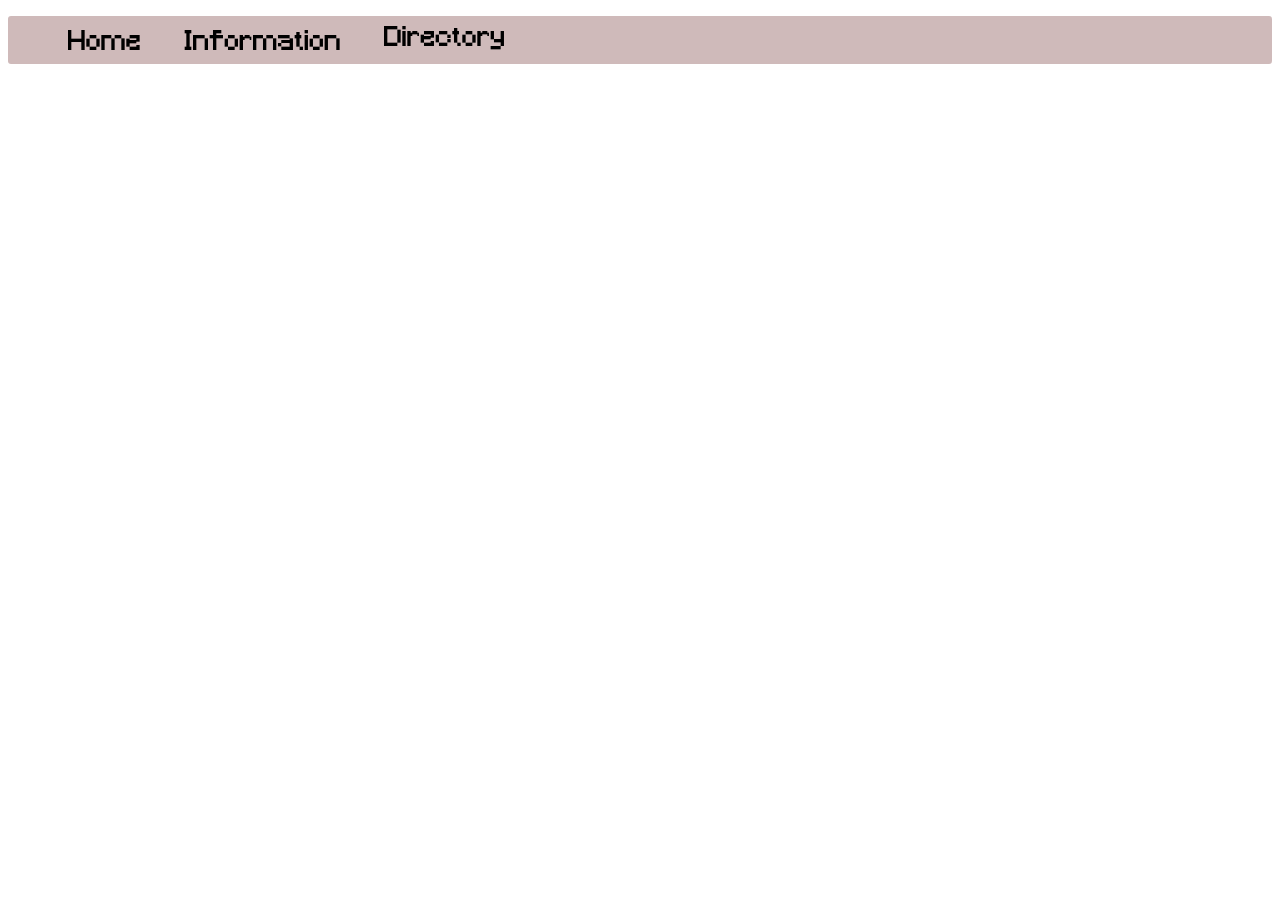
<file: index.html>
<!DOCTYPE html>
<html lang="en">
<head>
    <meta charset="UTF-8">
    <meta name="viewport" content="width=device-width, initial-scale=1.0">
    <title>Document</title>
    <script src="https://code.jquery.com/jquery-1.10.2.js"></script>
</head>
<body>
    <header>
        <div id="navigation">
            
        </div>       
        <script>
            $(function(){
                $("#navigation").load("/Main/Pages/Sections/nav.html")  ;
            });
        </script>       
    </header>
    <div class="title-cover-image">
        
    </div>
</body>
</html>
</file>
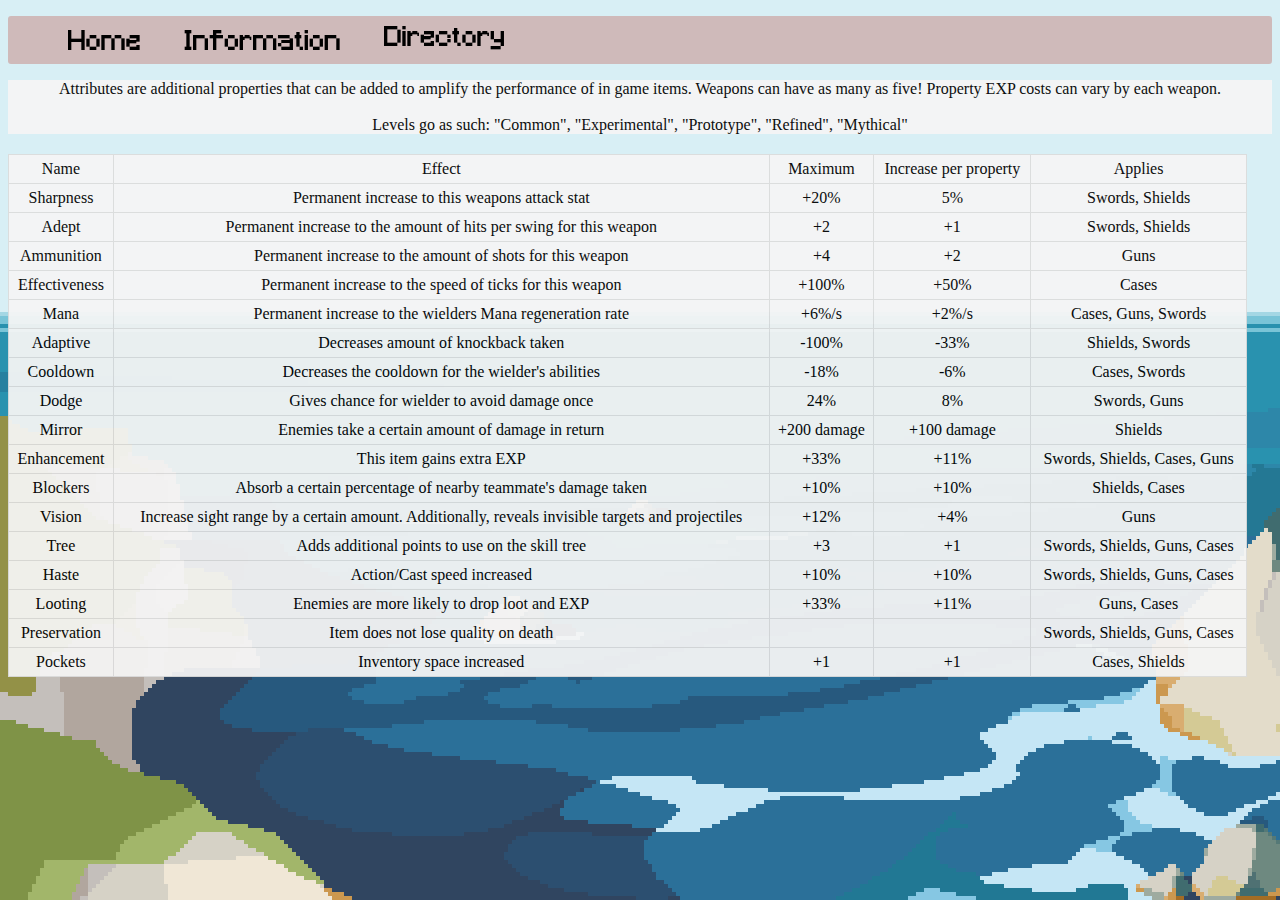
<file: Main/Attributes.html>
<!DOCTYPE html>
<html lang="en">
<head>
    <meta charset="UTF-8">
    <meta name="viewport" content="width=device-width, initial-scale=1.0">
    <title>Attributes</title>
    <link rel="stylesheet" href="/Main/Styles/equipmentStyles.css">
    <script src="https://code.jquery.com/jquery-1.10.2.js"></script>
</head>
<style>
    body {
        background-image:url("/Images/MyImages/nature_8/origbig.png");
    }
    table {
        width: 98%;
    }
    .description {
        margin-left:20px;
        margin-right:20px;
        margin-bottom: 20px;
        background-color:whitesmoke;
        border-collapse:collapse;
        opacity: 0.94;
    }
</style>
<body>
    <header>
        <div id="navigation">
            
        </div> 
        <script>
            $(function(){
                $("#navigation").load("/Main/Pages/Sections/nav.html")  ;
            });
        </script> 
    </header>
    <section id="center" class="description">
            Attributes are additional properties that can be added to amplify the performance of 
            in game items. Weapons can have as many as five! Property EXP costs can vary by each weapon.
            <br> <br>
            Levels go as such: "Common", "Experimental", "Prototype", "Refined", "Mythical"
    </section>
    <section id="center">
        <div>
            <table id = "weapons">
                <tr>
                    <td>Name</td>
                    <td>Effect</td>
                    <td>Maximum</td>
                    <td>Increase per property</td>
                    <td>Applies</td>
                </tr>

                <tr>
                    <td>Sharpness</td>
                    <td>Permanent increase to this weapons attack stat</td>
                    <td>+20%</td>
                    <td>5%</td>
                    <td>Swords, Shields</td>
                </tr>

                <tr>
                    <td>Adept</td>
                    <td>Permanent increase to the amount of hits per swing for this weapon</td>
                    <td>+2</td>
                    <td>+1</td>
                    <td>Swords, Shields</td>
                </tr>

                <tr>
                    <td>Ammunition</td>
                    <td>Permanent increase to the amount of shots for this weapon</td>
                    <td>+4</td>
                    <td>+2</td>
                    <td>Guns</td>
                </tr>

                <tr>
                    <td>Effectiveness</td>
                    <td>Permanent increase to the speed of ticks for this weapon</td>
                    <td>+100%</td>
                    <td>+50%</td>
                    <td>Cases</td>
                </tr>

                <tr>
                    <td>Mana</td>
                    <td>Permanent increase to the wielders Mana regeneration rate</td>
                    <td>+6%/s</td>
                    <td>+2%/s</td>
                    <td>Cases, Guns, Swords</td>
                </tr>

                <tr>
                    <td>Adaptive</td>
                    <td>Decreases amount of knockback taken</td>
                    <td>-100%</td>
                    <td>-33%</td>
                    <td>Shields, Swords</td>
                </tr>

                <tr>
                    <td>Cooldown</td>
                    <td>Decreases the cooldown for the wielder's abilities</td>
                    <td>-18%</td>
                    <td>-6%</td>
                    <td>Cases, Swords</td>
                </tr>

                <tr>
                    <td>Dodge</td>
                    <td>Gives chance for wielder to avoid damage once</td>
                    <td>24%</td>
                    <td>8%</td>
                    <td>Swords, Guns</td>
                </tr>

                <tr>
                    <td>Mirror</td>
                    <td>Enemies take a certain amount of damage in return</td>
                    <td>+200 damage</td>
                    <td>+100 damage</td>
                    <td>Shields</td>
                </tr>

                <tr>
                    <td>Enhancement</td>
                    <td>This item gains extra EXP</td>
                    <td>+33%</td>
                    <td>+11%</td>
                    <td>Swords, Shields, Cases, Guns</td>
                </tr>

                <tr>
                    <td>Blockers</td>
                    <td>Absorb a certain percentage of nearby teammate's damage taken</td>
                    <td>+10%</td>
                    <td>+10%</td>
                    <td>Shields, Cases</td>
                </tr>

                <tr>
                    <td>Vision</td>
                    <td>Increase sight range by a certain amount. Additionally, reveals invisible targets and projectiles</td>
                    <td>+12%</td>
                    <td>+4%</td>
                    <td>Guns</td>
                </tr>

                <tr>
                    <td>Tree</td>
                    <td>Adds additional points to use on the skill tree</td>
                    <td>+3</td>
                    <td>+1</td>
                    <td>Swords, Shields, Guns, Cases</td>
                </tr>

                <tr>
                    <td>Haste</td>
                    <td>Action/Cast speed increased</td>
                    <td>+10%</td>
                    <td>+10%</td>
                    <td>Swords, Shields, Guns, Cases</td>
                </tr>

                <tr>
                    <td>Looting</td>
                    <td>Enemies are more likely to drop loot and EXP</td>
                    <td>+33%</td>
                    <td>+11%</td>
                    <td>Guns, Cases</td>
                </tr>
                
                <tr>
                    <td>Preservation</td>
                    <td>Item does not lose quality on death</td>
                    <td></td>
                    <td></td>
                    <td>Swords, Shields, Guns, Cases</td>
                </tr>

                <tr>
                    <td>Pockets</td>
                    <td>Inventory space increased</td>
                    <td>+1</td>
                    <td>+1</td>
                    <td>Cases, Shields</td>
                </tr>

            </table>
        </div>
    </section>

    
</body>
</html>
</file>
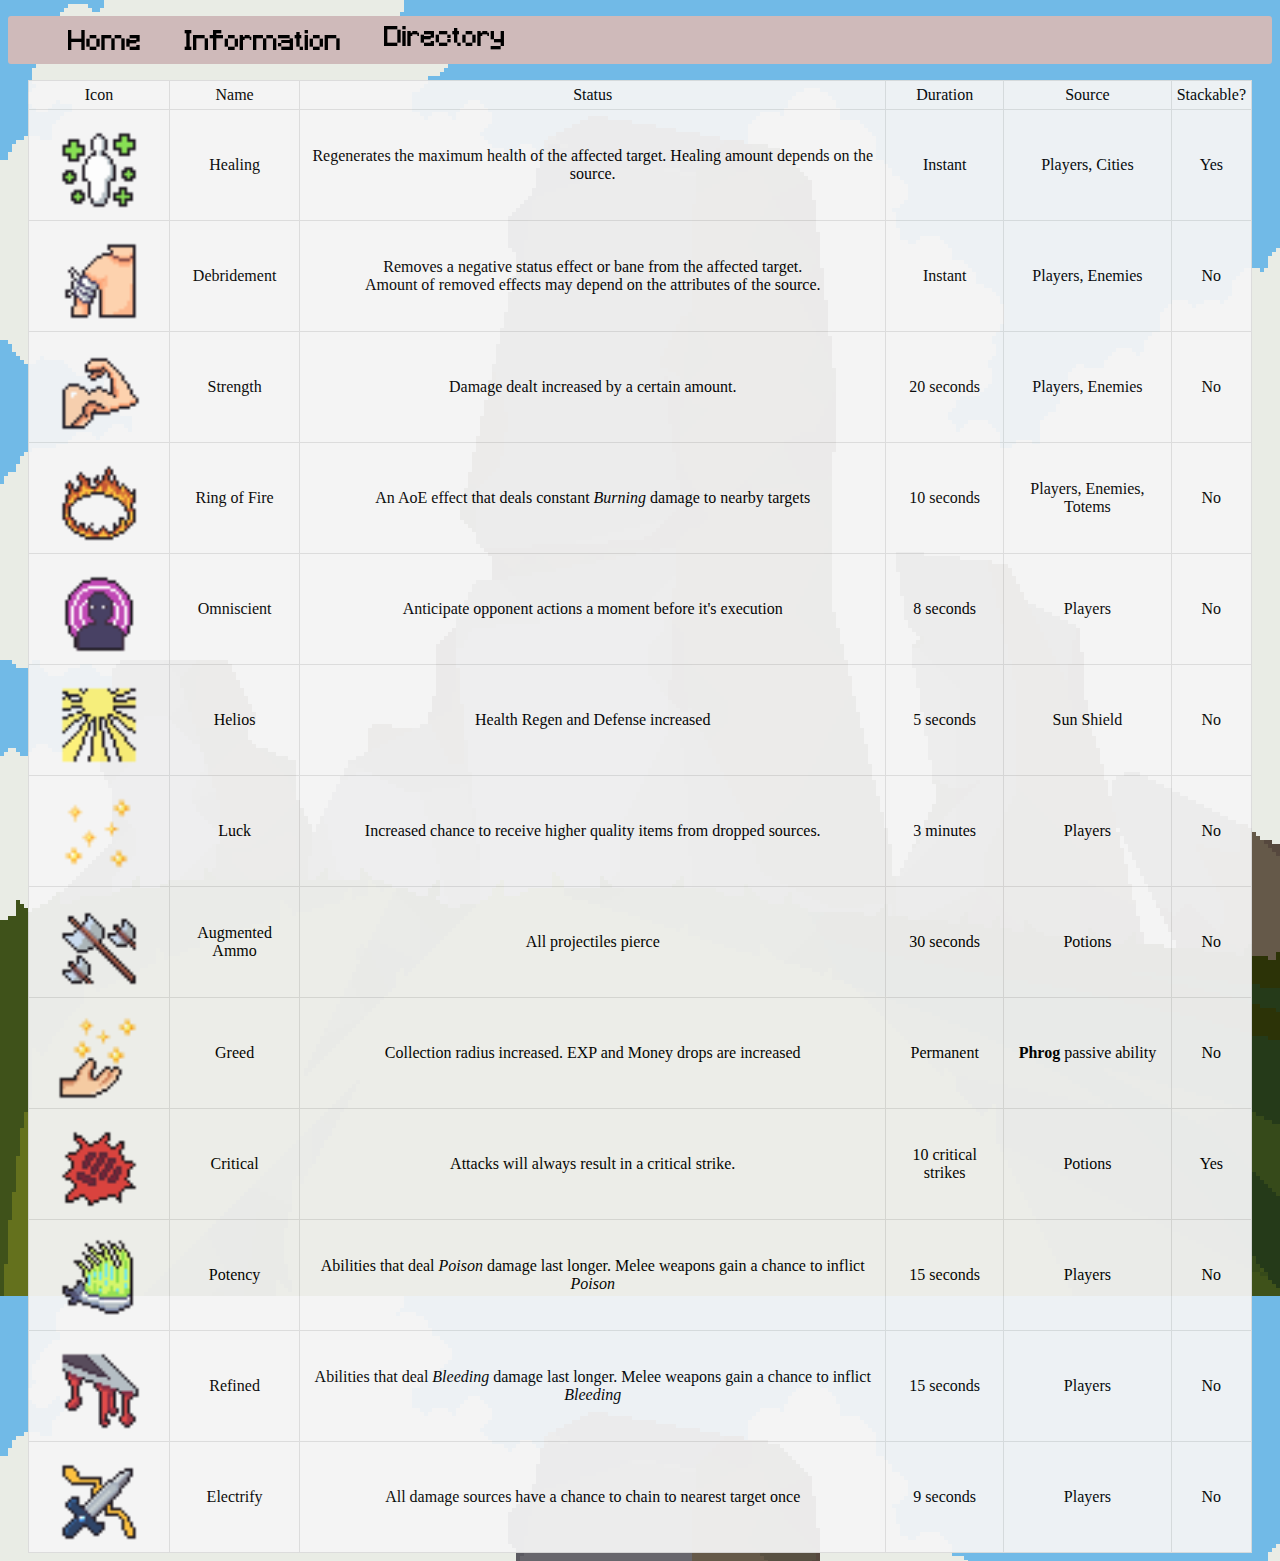
<file: Main/Effects/amplify.html>
<!DOCTYPE html>
<html lang="en">
<head>
    <meta charset="UTF-8">
    <meta name="viewport" content="width=device-width, initial-scale=1.0">
    <title>Effects/Amplifiers</title>
    <link rel="stylesheet" href="/Main/Styles/equipmentStyles.css">
    <script src="https://code.jquery.com/jquery-1.10.2.js"></script>
</head>
<style>
    body {
        background-image:url("/Images/MyImages/nature_7/origbig.png");
    }
</style>
<body>
    <header>
        <div id="navigation">
            
        </div> 
        <script>
            $(function(){
                $("#navigation").load("/Main/Pages/Sections/nav.html")  ;
            });
        </script> 
    </header>
    <section id="center">
        <div>
            <table id="effects">
                <tr>
                    <td>Icon</td>
                    <td>Name</td>
                    <td>Status</td>
                    <td>Duration</td>
                    <td>Source</td>
                    <td>Stackable?</td>
                </tr>
                <tr>
                    <td class="images" id="effect-icon-image">
                        <div>
                            <img src="/Images/EffectSprites/Healing.png">
                        </div> 
                    </td>
                    <td>
                        Healing
                    </td>
                    <td>
                        <p class="effect-description">
                            Regenerates the maximum health of the affected target. Healing amount depends on the source. 
                        </p>
                    </td>
                    <td>
                        Instant
                    </td>
                    <td>
                        Players, Cities
                    </td>
                    <td>
                        Yes
                    </td>
                </tr>
                <tr>
                    <td class="images" id="effect-icon-image">
                        <div>
                            <img src="/Images/EffectSprites/Debridement.png">
                        </div>
                    </td>
                    <td>
                        Debridement
                    </td>
                    <td>
                        <p class="effect-description">
                            Removes a negative status effect or bane from the affected target. <br>Amount of removed effects may depend on the
                            attributes of the source.
                        </p>
                    </td>
                    <td>
                        Instant
                    </td>
                    <td>Players, Enemies</td>
                    <td>
                        No
                    </td>
                </tr>
                <tr>
                    <td class="images" id="effect-icon-image">
                        <div>
                            <img src="/Images/EffectSprites/Strength.png">
                        </div>
                    </td>
                    <td>
                        Strength
                    </td>
                    <td>
                        <p class="effect-description">
                            Damage dealt increased by a certain amount. 
                        </p>
                    </td>
                    <td>
                        20 seconds
                    </td>
                    <td>Players, Enemies</td>
                    <td>
                        No
                    </td>
                </tr>
                <tr>
                    <td class="images" id="effect-icon-image">
                        <div>
                            <img src="/Images/EffectSprites/RingOfFire.png">
                        </div>
                    </td>
                    <td>
                        Ring of Fire
                    </td>
                    <td>
                        <p class="effect-description">
                            An AoE effect that deals constant <i>Burning</i> damage to nearby targets
                        </p>
                    </td>
                    <td>
                        10 seconds
                    </td>
                    <td>Players, Enemies, Totems</td>
                    <td>
                        No
                    </td>
                </tr>
                <tr>
                    <td class="images" id="effect-icon-image">
                        <div>
                            <img src="/Images/EffectSprites/Omniscient.png">
                        </div>
                    </td>
                    <td>
                        Omniscient
                    </td>
                    <td>
                        <p class="effect-description">
                            Anticipate opponent actions a moment before it's execution
                        </p>
                    </td>
                    <td>
                        8 seconds
                    </td>
                    <td>Players</td>
                    <td>
                        No
                    </td>
                </tr>
                <tr>
                    <td class="images" id="effect-icon-image">
                        <div>
                            <img src="/Images/EffectSprites/Helios.png">
                        </div>
                    </td>
                    <td>
                        Helios
                    </td>
                    <td>
                        <p class="effect-description">
                            Health Regen and Defense increased
                        </p>
                    </td>
                    <td>
                        5 seconds
                    </td>
                    <td>Sun Shield</td>
                    <td>
                        No
                    </td>
                </tr>
                <tr>
                    <td class="images" id="effect-icon-image">
                        <div>
                            <img src="/Images/EffectSprites/Luck.png">
                        </div>
                    </td>
                    <td>
                        Luck
                    </td>
                    <td>
                        <p class="effect-description">
                            Increased chance to receive higher quality items from dropped sources.
                        </p>
                    </td>
                    <td>
                        3 minutes
                    </td>
                    <td>Players</td>
                    <td>
                        No
                    </td>
                </tr>    
                <tr>
                    <td class="images" id="effect-icon-image">
                        <div>
                            <img src="/Images/EffectSprites/ProjectileBonus.png">
                        </div>
                    </td>
                    <td>
                        Augmented Ammo
                    </td>
                    <td>
                        <p class="effect-description">
                            All projectiles pierce
                        </p>
                    </td>
                    <td>
                        30 seconds
                    </td>
                    <td>Potions</td>
                    <td>
                        No
                    </td>
                </tr>     
                <tr>
                    <td class="images" id="effect-icon-image">
                        <div>
                            <img src="/Images/EffectSprites/IncreaseDrops.png">
                        </div>
                    </td>
                    <td>
                        Greed
                    </td>
                    <td>
                        <p class="effect-description">
                            Collection radius increased. EXP and Money drops are increased
                        </p>
                    </td>
                    <td>
                        Permanent
                    </td>
                    <td><b>Phrog</b> passive ability</td>
                    <td>
                        No
                    </td>
                </tr>       
                <tr>
                    <td class="images" id="effect-icon-image">
                        <div>
                            <img src="/Images/EffectSprites/CriticalDamage.png">
                        </div>
                    </td>
                    <td>
                        Critical
                    </td>
                    <td>
                        <p class="effect-description">
                            Attacks will always result in a critical strike.
                        </p>
                    </td>
                    <td>
                        10 critical strikes
                    </td>
                    <td>Potions</td>
                    <td>
                        Yes
                    </td>
                </tr>
                <tr>
                    <td class="images" id="effect-icon-image">
                        <div>
                            <img src="/Images/EffectSprites/PoisonTip.png">
                        </div> 
                    </td>
                    <td>
                        Potency
                    </td>
                    <td>
                        <p class="effect-description">
                            Abilities that deal <i>Poison</i> damage last longer. Melee weapons gain a chance to inflict <i>Poison</i>
                        </p>
                    </td>
                    <td>
                        15 seconds
                    </td>
                    <td>
                        Players
                    </td>
                    <td>
                        No
                    </td>
                </tr>
                <tr>
                    <td class="images" id="effect-icon-image">
                        <div>
                            <img src="/Images/EffectSprites/SharpTip.png">
                        </div> 
                    </td>
                    <td>
                        Refined
                    </td>
                    <td>
                        <p class="effect-description">
                            Abilities that deal <i>Bleeding</i> damage last longer. Melee weapons gain a chance to inflict <i>Bleeding</i>
                        </p>
                    </td>
                    <td>
                        15 seconds
                    </td>
                    <td>
                        Players
                    </td>
                    <td>
                        No
                    </td>
                </tr>
                <tr>
                    <td class="images" id="effect-icon-image">
                        <div>
                            <img src="/Images/EffectSprites/Taser.png">
                        </div> 
                    </td>
                    <td>
                        Electrify
                    </td>
                    <td>
                        <p class="effect-description">
                            All damage sources have a chance to chain to nearest target once
                        </p>
                    </td>
                    <td>
                        9 seconds
                    </td>
                    <td>
                        Players
                    </td>
                    <td>
                        No
                    </td>
                </tr>
            </table>
        </div>
    </section>

</body>
</html>
</file>
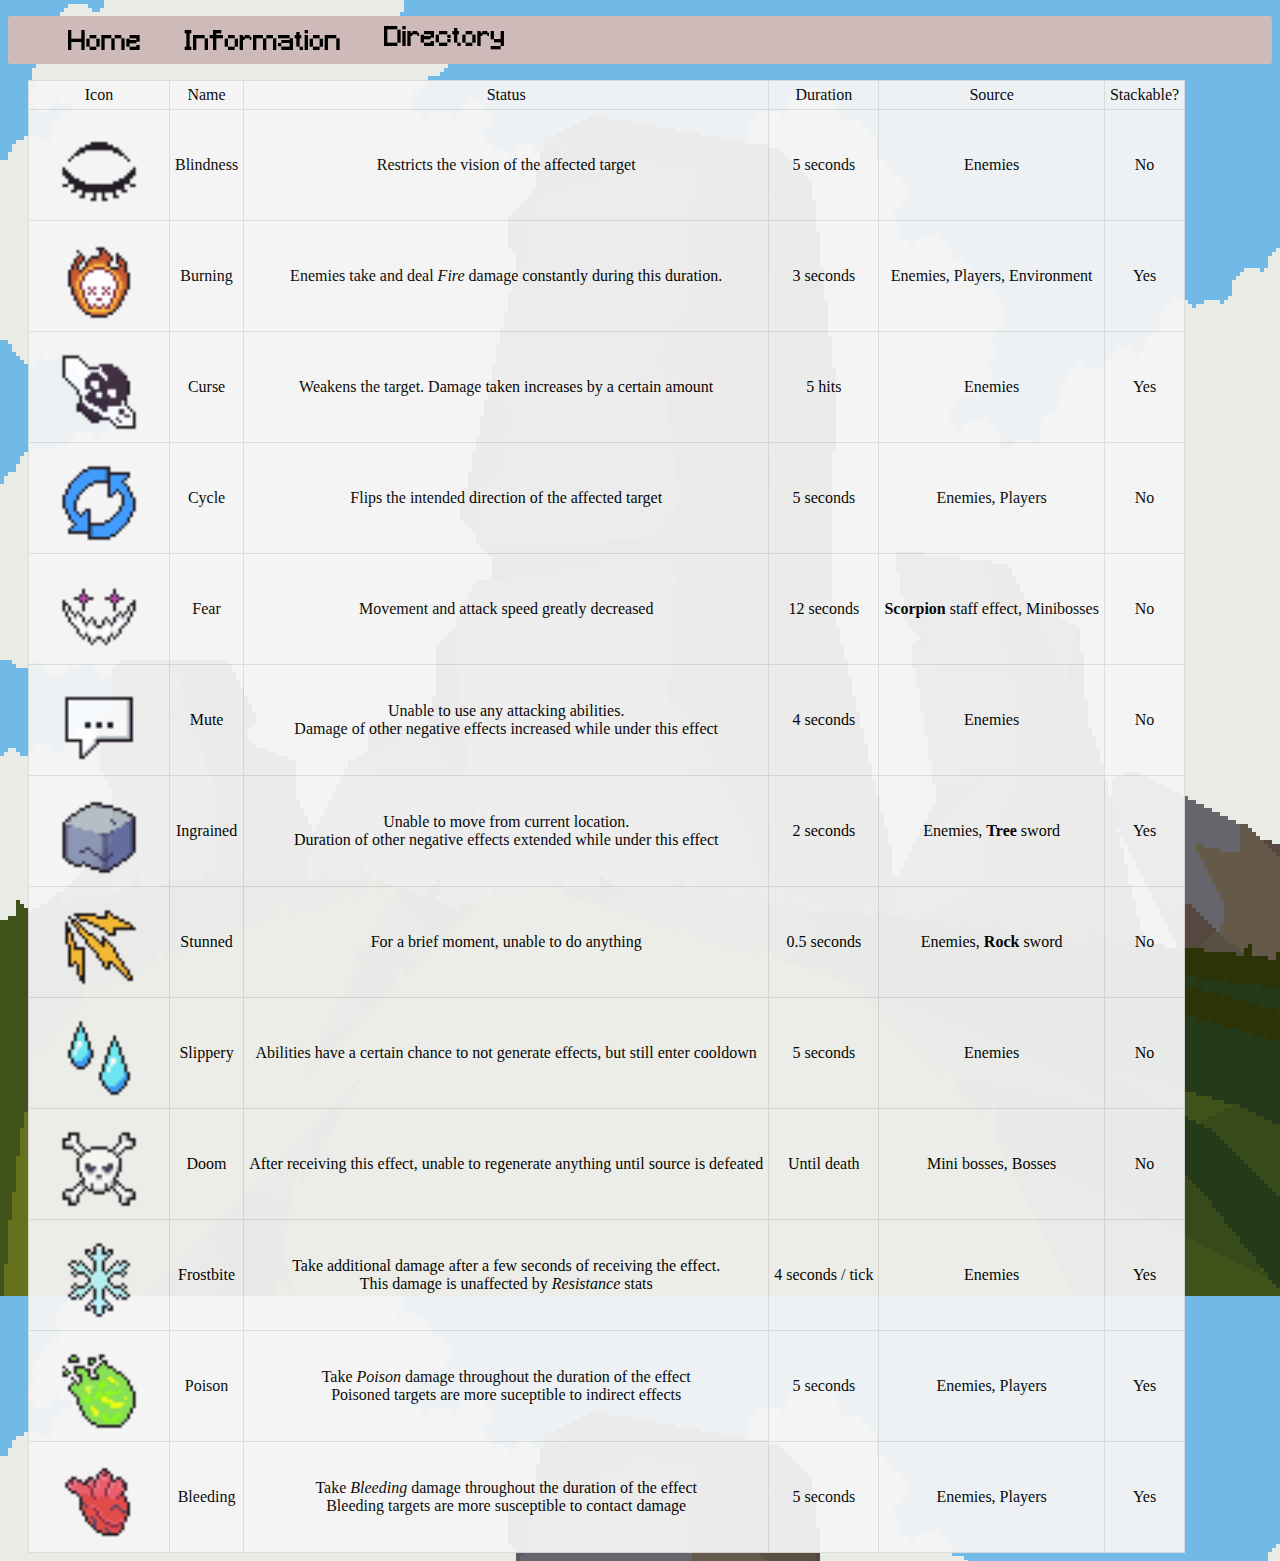
<file: Main/Effects/banes.html>
<!DOCTYPE html>
<html lang="en">
<head>
    <meta charset="UTF-8">
    <meta name="viewport" content="width=device-width, initial-scale=1.0">
    <title>Effects/Banes</title>
    <link rel="stylesheet" href="/Main/Styles/equipmentStyles.css">
    <script src="https://code.jquery.com/jquery-1.10.2.js"></script>
</head>
<style>
    body {
        background-image:url("/Images/MyImages/nature_7/origbig.png");
    }
</style>
<body>
    <header>
        <div id="navigation">
            
        </div> 
        <script>
            $(function(){
                $("#navigation").load("/Main/Pages/Sections/nav.html")  ;
            });
        </script> 
    </header>
    <section id="center">
        <div>
            <table id="effects">
                <tr>
                    <td>Icon</td>
                    <td>Name</td>
                    <td>Status</td>
                    <td>Duration</td>
                    <td>Source</td>
                    <td>Stackable?</td>
                </tr>
                <tr>
                    <td class="images" id="effect-icon-image">
                        <div>
                            <img src="/Images/EffectSprites/Blind.png">
                        </div> 
                    </td>
                    <td>
                        Blindness
                    </td>
                    <td>
                        <p class="effect-description">
                            Restricts the vision of the affected target
                        </p>
                    </td>
                    <td>
                        5 seconds
                    </td>
                    <td>
                        Enemies
                    </td>
                    <td>
                        No
                    </td>
                </tr>
                <tr>
                    <td class="images" id="effect-icon-image">
                        <div>
                            <img src="/Images/EffectSprites/Burning.png">
                        </div> 
                    </td>
                    <td>
                        Burning
                    </td>
                    <td>
                        <p class="effect-description">
                            Enemies take and deal <i>Fire</i> damage constantly during this duration.
                        </p>
                    </td>
                    <td>
                        3 seconds
                    </td>
                    <td>
                        Enemies, Players, Environment
                    </td>
                    <td>
                        Yes
                    </td>
                </tr>
                <tr>
                    <td class="images" id="effect-icon-image">
                        <div>
                            <img src="/Images/EffectSprites/Curse.png">
                        </div> 
                    </td>
                    <td>
                        Curse
                    </td>
                    <td>
                        <p class="effect-description">
                            Weakens the target. Damage taken increases by a certain amount
                        </p>
                    </td>
                    <td>
                        5 hits
                    </td>
                    <td>
                        Enemies
                    </td>
                    <td>
                        Yes
                    </td>
                </tr>
                <tr>
                    <td class="images" id="effect-icon-image">
                        <div>
                            <img src="/Images/EffectSprites/Cycle.png">
                        </div> 
                    </td>
                    <td>
                        Cycle
                    </td>
                    <td>
                        <p class="effect-description">
                            Flips the intended direction of the affected target
                        </p>
                    </td>
                    <td>
                        5 seconds
                    </td>
                    <td>
                        Enemies, Players
                    </td>
                    <td>
                        No
                    </td>
                </tr>
                <tr>
                    <td class="images" id="effect-icon-image">
                        <div>
                            <img src="/Images/EffectSprites/Fear.png">
                        </div> 
                    </td>
                    <td>
                        Fear
                    </td>
                    <td>
                        <p class="effect-description">
                            Movement and attack speed greatly decreased
                        </p>
                    </td>
                    <td>
                        12 seconds
                    </td>
                    <td>
                        <b>Scorpion</b> staff effect, Minibosses
                    </td>
                    <td>
                        No
                    </td>
                </tr>
                <tr>
                    <td class="images" id="effect-icon-image">
                        <div>
                            <img src="/Images/EffectSprites/Mute.png">
                        </div> 
                    </td>
                    <td>
                        Mute
                    </td>
                    <td>
                        <p class="effect-description">
                            Unable to use any attacking abilities.
                            <br>Damage of other negative effects increased while under this effect
                        </p>
                    </td>
                    <td>
                        4 seconds
                    </td>
                    <td>
                        Enemies
                    </td>
                    <td>
                        No
                    </td>
                </tr>
                <tr>
                    <td class="images" id="effect-icon-image">
                        <div>
                            <img src="/Images/EffectSprites/Petrified.png">
                        </div> 
                    </td>
                    <td>
                        Ingrained
                    </td>
                    <td>
                        <p class="effect-description">
                            Unable to move from current location. 
                            <br>Duration of other negative effects extended while under this effect
                        </p>
                    </td>
                    <td>
                        2 seconds
                    </td>
                    <td>
                        Enemies, <b>Tree</b> sword
                    </td>
                    <td>
                        Yes
                    </td>
                </tr>
                <tr>
                    <td class="images" id="effect-icon-image">
                        <div>
                            <img src="/Images/EffectSprites/Stun.png">
                        </div> 
                    </td>
                    <td>
                        Stunned
                    </td>
                    <td>
                        <p class="effect-description">
                            For a brief moment, unable to do anything
                        </p>
                    </td>
                    <td>
                        0.5 seconds
                    </td>
                    <td>
                        Enemies, <b>Rock</b> sword
                    </td>
                    <td>
                        No
                    </td>
                </tr>
                <tr>
                    <td class="images" id="effect-icon-image">
                        <div>
                            <img src="/Images/EffectSprites/Wet.png">
                        </div> 
                    </td>
                    <td>
                        Slippery
                    </td>
                    <td>
                        <p class="effect-description">
                            Abilities have a certain chance to not generate effects, but still enter cooldown
                        </p>
                    </td>
                    <td>
                        5 seconds
                    </td>
                    <td>
                        Enemies
                    </td>
                    <td>
                        No
                    </td>
                </tr>
                <tr>
                    <td class="images" id="effect-icon-image">
                        <div>
                            <img src="/Images/EffectSprites/Doom.png">
                        </div> 
                    </td>
                    <td>
                        Doom
                    </td>
                    <td>
                        <p class="effect-description">
                            After receiving this effect, unable to regenerate anything until source is defeated
                        </p>
                    </td>
                    <td>
                        Until death
                    </td>
                    <td>
                        Mini bosses, Bosses
                    </td>
                    <td>
                        No
                    </td>
                </tr>    
                <tr>
                    <td class="images" id="effect-icon-image">
                        <div>
                            <img src="/Images/EffectSprites/Frozen.png">
                        </div> 
                    </td>
                    <td>
                        Frostbite
                    </td>
                    <td>
                        <p class="effect-description">
                            Take additional damage after a few seconds of receiving the effect. 
                            <br>This damage is unaffected by <i>Resistance</i> stats
                        </p>
                    </td>
                    <td>
                        4 seconds / tick
                    </td>
                    <td>
                        Enemies
                    </td>
                    <td>
                        Yes
                    </td>
                </tr>
                <tr>
                    <td class="images" id="effect-icon-image">
                        <div>
                            <img src="/Images/EffectSprites/Poison.png">
                        </div> 
                    </td>
                    <td>
                        Poison
                    </td>
                    <td>
                        <p class="effect-description">
                            Take <i>Poison</i> damage throughout the duration of the effect
                            <br> Poisoned targets are more suceptible to indirect effects
                        </p>
                    </td>
                    <td>
                        5 seconds
                    </td>
                    <td>
                        Enemies, Players
                    </td>
                    <td>
                        Yes
                    </td>
                </tr>
                <tr>
                    <td class="images" id="effect-icon-image">
                        <div>
                            <img src="/Images/EffectSprites/Bleeding.png">
                        </div> 
                    </td>
                    <td>
                        Bleeding
                    </td>
                    <td>
                        <p class="effect-description">
                            Take <i>Bleeding</i> damage throughout the duration of the effect
                            <br> Bleeding targets are more susceptible to contact damage
                        </p>
                    </td>
                    <td>
                        5 seconds
                    </td>
                    <td>
                        Enemies, Players
                    </td>
                    <td>
                        Yes
                    </td>
                </tr>
                
                
            </table>
        </div>
    </section>

</body>
</html>
</file>
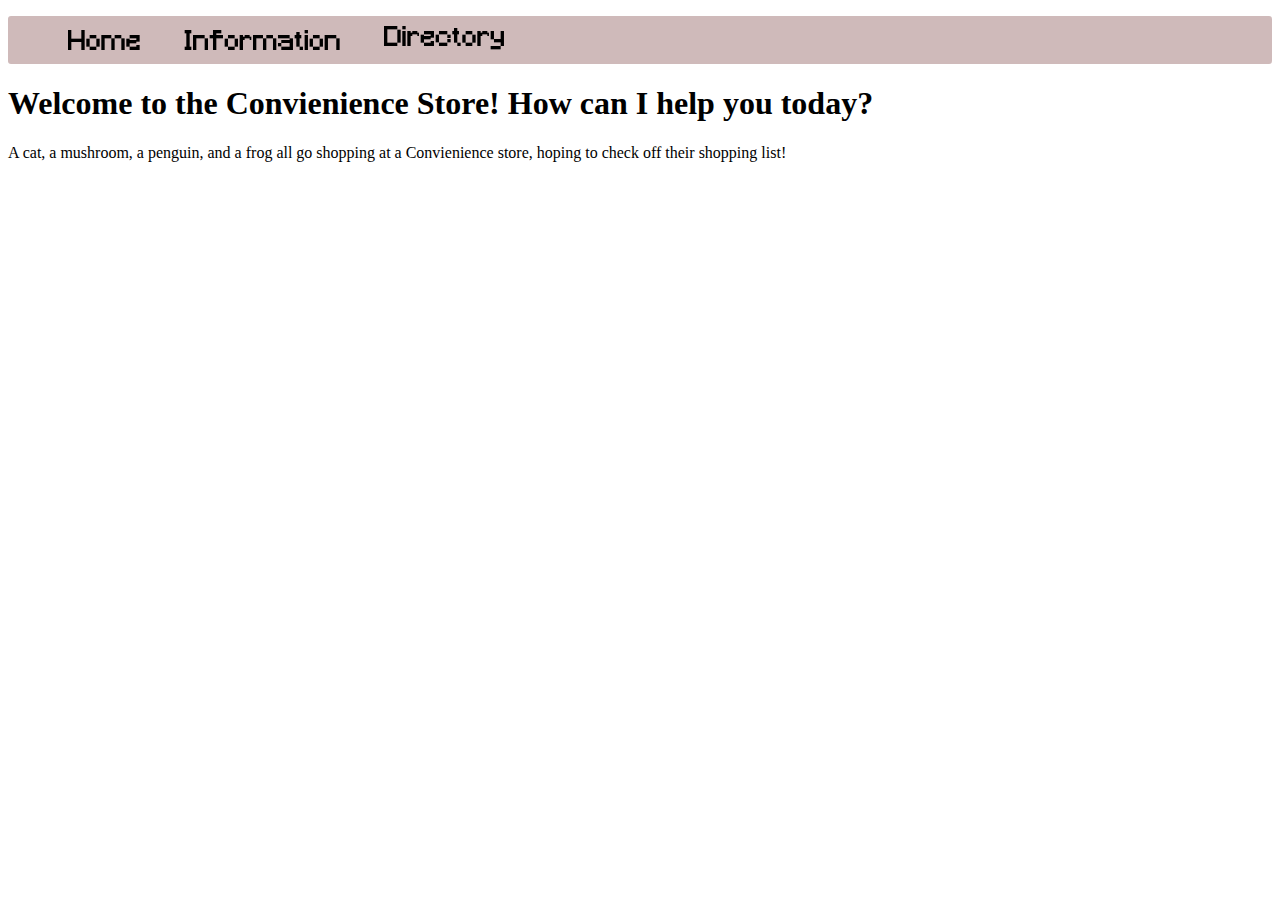
<file: Main/Pages/infoPage.html>
<!DOCTYPE html>
<html lang="en">
<head>
    <meta charset="UTF-8">
    <meta name="viewport" content="width=device-width, initial-scale=1.0">
    <title>Information</title>
    <script src="https://code.jquery.com/jquery-1.10.2.js"></script>
</head>
<body>
    <header>
        <div id="navigation">
            
        </div>       
        <script>
            $(function(){
                $("#navigation").load("/Main/Pages/Sections/nav.html")  ;
            });
        </script>       
    </header>
    <section class="center">
        <div>
            <h1>Welcome to the Convienience Store! How can I help you today?</h1>
        </div>
        <p>
            A cat, a mushroom, a penguin, and a frog all go shopping at a Convienience store, hoping to check off
            their shopping list! 
        </p>
    </section>
    
</body>
</html>
</file>
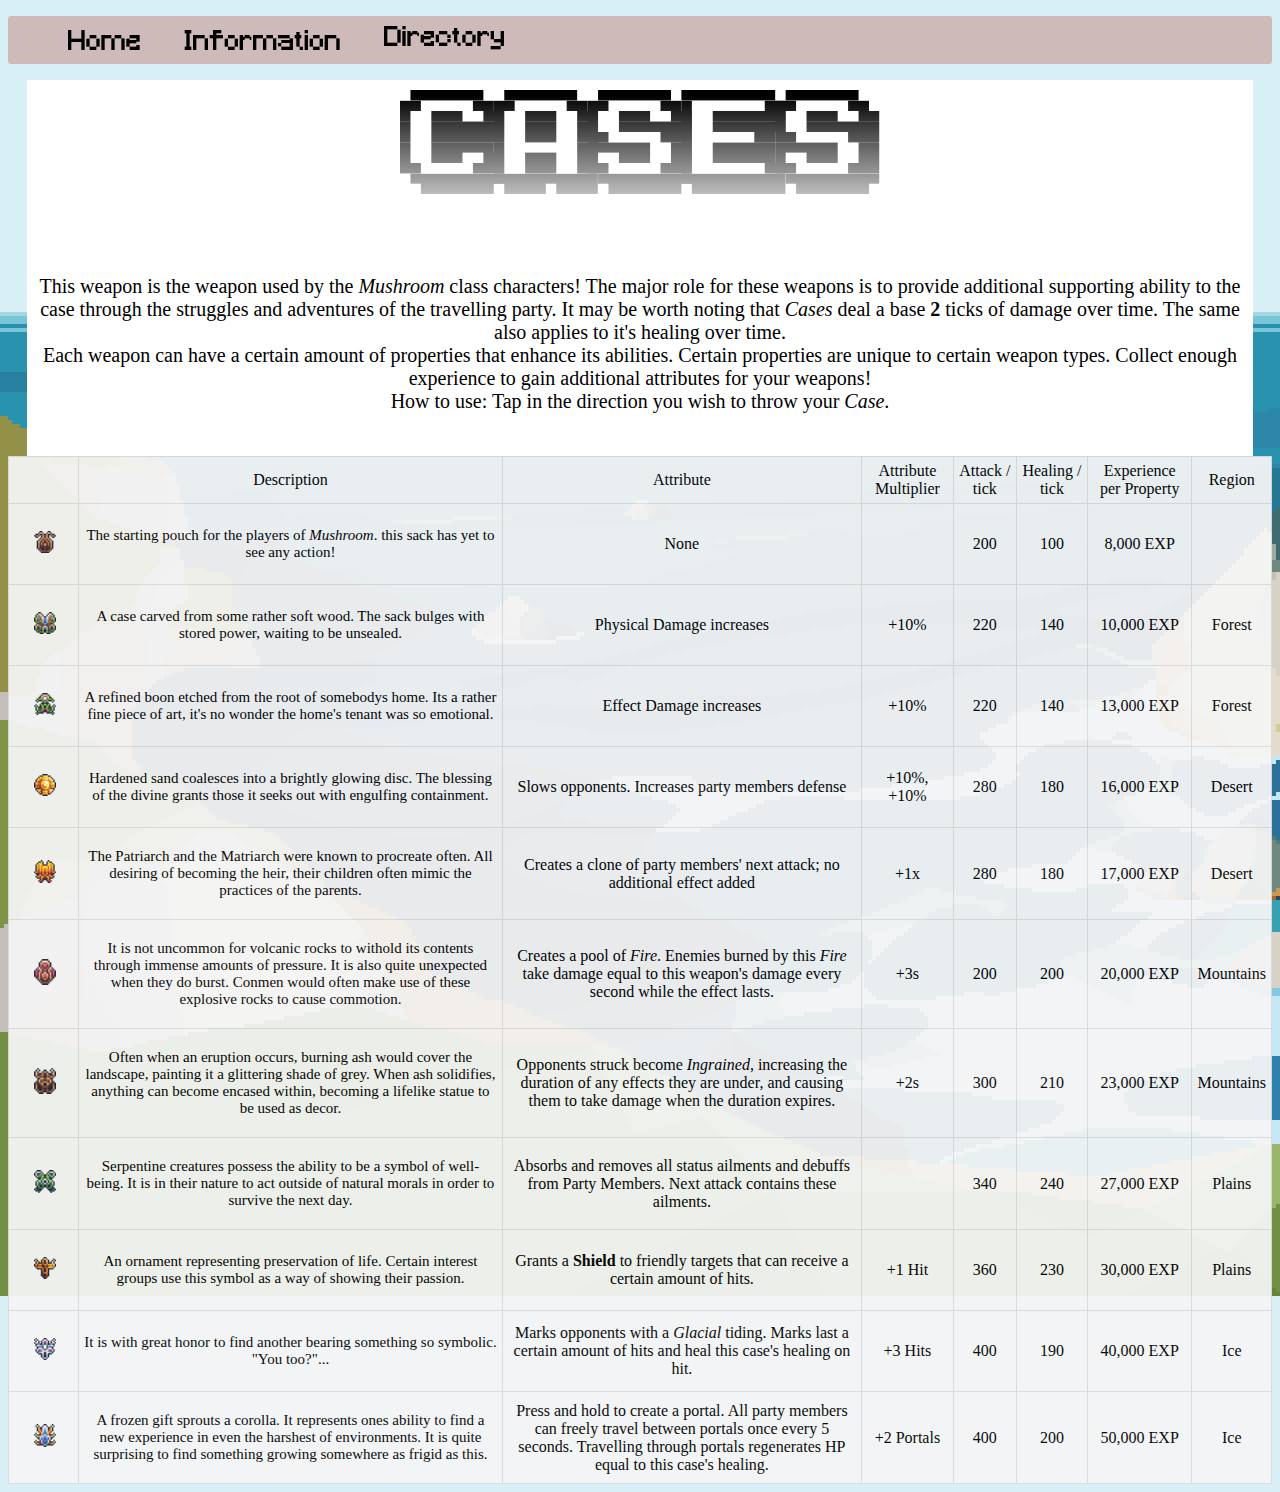
<file: Main/Weapons/cases.html>
<!DOCTYPE html>
<html lang="en">
<head>
    <meta charset="UTF-8">
    <meta name="viewport" content="width=device-width, initial-scale=1.0">
    <title>Weapons/Cases</title>
    <link rel="stylesheet" href="/Main/Styles/equipmentStyles.css">
    <script src="https://code.jquery.com/jquery-1.10.2.js"></script>
</head>
<style>
    body {
        background-image:url("/Images/MyImages/nature_8/origbig.png");
    }
    #weapons tr td div{
        height: 70px;
    }
</style>
<body>
    <header>
        <div id="navigation">
            
        </div> 
        <script>
            $(function(){
                $("#navigation").load("/Main/Pages/Sections/nav.html")  ;
            });
        </script> 
    </header>
    <section id="center">
        <div>
            <div class="weapon-class-description">
                <img src="/Text_Fonts/CasesPageTitle.png">
                <br> <br> <br>
                <p>
                    This weapon is the weapon used by the <i>Mushroom</i> class characters!
                    The major role for these weapons is to provide additional supporting ability
                    to the case through the struggles and adventures of the travelling party.
                    It may be worth noting that <i>Cases</i> deal a base <b>2</b> ticks of damage over time.
                    The same also applies to it's healing over time.
                    <br>
                    Each weapon can have a certain amount of properties that enhance its abilities.
                    Certain properties are unique to certain weapon types. Collect enough experience to gain
                    additional attributes for your weapons!
                    <br>
                    How to use: Tap in the direction you wish to throw your <i>Case</i>. 
                    <br>
                </p>
                <br>
            </div>
            <table id="weapons">
                 <tr>
                    <td></td>
                    <td>Description</td>
                    <td>Attribute</td>
                    <td>Attribute Multiplier</td>
                    <td>Attack / tick</td>
                    <td>Healing / tick</td>
                    <td>Experience per Property</td>
                    <td>Region</td>
                 </tr>
                 <tr>
                    <td class="images" id="weapon-case-image">
                        <div>
                            <img src="/Images/WeaponSprites/ItemsCases1px/64.png">
                        </div> 
                    </td>
                    <td>
                        <p class="weapon-description">
                            The starting pouch for the players of <i>Mushroom</i>. this sack has yet to see
                            any action!
                        </p>
                    </td>
                    <td>None</td>
                    <td></td>  
                    <td>200</td>
                    <td>100</td>
                    <td>8,000 EXP</td>
                    <td></td>
                </tr>
                <tr>
                    <td class="images" id="weapon-case-image">
                        <div>
                            <img src="/Images/WeaponSprites/ItemsCases1px/70.png">
                        </div> 
                    </td>
                    <td>
                        <p class="weapon-description">
                            A case carved from some rather soft wood. The sack bulges with
                            stored power, waiting to be unsealed.
                        </p>
                    </td>
                    <td>Physical Damage increases</td>
                    <td>+10%</td>  
                    <td>220</td>
                    <td>140</td>
                    <td>10,000 EXP</td>
                    <td>Forest</td>
                </tr>
                <tr>
                    <td class="images" id="weapon-case-image">
                        <div>
                            <img src="/Images/WeaponSprites/ItemsCases1px/42.png">
                        </div> 
                    </td>
                    <td>
                        <p class="weapon-description">
                            A refined boon etched from the root of somebodys home. Its a rather
                            fine piece of art, it's no wonder the home's tenant was so emotional.
                        </p>
                    </td>
                    <td>Effect Damage increases</td>
                    <td>+10%</td>  
                    <td>220</td>
                    <td>140</td>
                    <td>13,000 EXP</td>
                    <td>Forest</td>
                </tr>
                <tr>
                    <td class="images" id="weapon-case-image">
                        <div>
                            <img src="/Images/WeaponSprites/ItemsCases1px/30.png">
                        </div> 
                    </td>
                    <td>
                        <p class="weapon-description">
                            Hardened sand coalesces into a brightly glowing disc. The blessing
                            of the divine grants those it seeks out with engulfing containment.
                        </p>
                    </td>
                    <td>Slows opponents. Increases party members defense</td>
                    <td>+10%, +10%</td>  
                    <td>280</td>
                    <td>180</td>
                    <td>16,000 EXP</td>
                    <td>Desert</td>
                </tr>
                <tr>
                    <td class="images" id="weapon-case-image">
                        <div>
                            <img src="/Images/WeaponSprites/ItemsCases1px/18.png">
                        </div> 
                    </td>
                    <td>
                        <p class="weapon-description">
                            The Patriarch and the Matriarch were known to procreate often. 
                            All desiring of becoming the heir, their children often mimic the practices
                            of the parents.
                        </p>
                    </td>
                    <td>Creates a clone of party members' next attack; no additional effect added</td>
                    <td>+1x</td>  
                    <td>280</td>
                    <td>180</td>
                    <td>17,000 EXP</td>
                    <td>Desert</td>
                </tr>
                <tr>
                    <td class="images" id="weapon-case-image">
                        <div>
                            <img src="/Images/WeaponSprites/ItemsCases1px/36.png">
                        </div> 
                    </td>
                    <td>
                        <p class="weapon-description">
                            It is not uncommon for volcanic rocks to withold its contents through
                            immense amounts of pressure. It is also quite unexpected when they do burst.
                            Conmen would often make use of these explosive rocks to cause commotion. 
                        </p>
                    </td>
                    <td>Creates a pool of <i>Fire</i>. Enemies burned by this <i>Fire</i> take damage equal to this
                        weapon's damage every second while the effect lasts.</td>
                    <td>+3s</td>  
                    <td>200</td>
                    <td>200</td>
                    <td>20,000 EXP</td>
                    <td>Mountains</td>
                </tr>
                <tr>
                    <td class="images" id="weapon-case-image">
                        <div>
                            <img src="/Images/WeaponSprites/ItemsCases1px/43.png">
                        </div> 
                    </td>
                    <td>
                        <p class="weapon-description">
                            Often when an eruption occurs, burning ash would cover the landscape, painting
                            it a glittering shade of grey. When ash solidifies, anything can become encased within,
                            becoming a lifelike statue to be used as decor.
                        </p>
                    </td>
                    <td>Opponents struck become <i>Ingrained</i>, increasing the duration of any effects they are under,
                        and causing them to take damage when the duration expires. </td>
                    <td>+2s</td>  
                    <td>300</td>
                    <td>210</td>
                    <td>23,000 EXP</td>
                    <td>Mountains</td>
                </tr>
                <tr>
                    <td class="images" id="weapon-case-image">
                        <div>
                            <img src="/Images/WeaponSprites/ItemsCases1px/61.png">
                        </div> 
                    </td>
                    <td>
                        <p class="weapon-description">
                            Serpentine creatures possess the ability to
                            be a symbol of well-being. It is in their nature to act outside of natural morals
                            in order to survive the next day.
                        </p>
                    </td>
                    <td>Absorbs and removes all status ailments and debuffs from Party Members. Next attack contains these ailments.</td>
                    <td></td>  
                    <td>340</td>
                    <td>240</td>
                    <td>27,000 EXP</td>
                    <td>Plains</td>
                </tr>
                <tr>
                    <td class="images" id="weapon-case-image">
                        <div>
                            <img src="/Images/WeaponSprites/ItemsCases1px/2.png">
                        </div> 
                    </td>
                    <td>
                        <p class="weapon-description">
                            An ornament representing preservation of life. Certain 
                            interest groups use this symbol as a way of showing
                            their passion.
                        </p>
                    </td>
                    <td>Grants a <b>Shield</b> to friendly targets that can receive a certain
                        amount of hits.</td>
                    <td>+1 Hit</td>  
                    <td>360</td>
                    <td>230</td>
                    <td>30,000 EXP</td>
                    <td>Plains</td>
                </tr>
                <tr>
                    <td class="images" id="weapon-case-image">
                        <div>
                            <img src="/Images/WeaponSprites/ItemsCases1px/71.png">
                        </div> 
                    </td>
                    <td>
                        <p class="weapon-description">
                            It is with great honor to find another bearing something
                            so symbolic. <br>
                            "You too?"...
                        </p>
                    </td>
                    <td>Marks opponents with a <i>Glacial</i> tiding. Marks last a certain amount of hits
                        and heal this case's healing on hit.</td>
                    <td>+3 Hits</td>  
                    <td>400</td>
                    <td>190</td>
                    <td>40,000 EXP</td>
                    <td>Ice</td>
                </tr>
                <tr>
                    <td class="images" id="weapon-case-image">
                        <div>
                            <img src="/Images/WeaponSprites/ItemsCases1px/48.png">
                        </div> 
                    </td>
                    <td>
                        <p class="weapon-description">
                            A frozen gift sprouts a corolla. It represents ones ability to 
                            find a new experience in even the harshest of environments. It is 
                            quite surprising to find something growing somewhere as frigid as this.
                        </p>
                    </td>
                    <td>Press and hold to create a portal. All party members can freely
                        travel between portals once every 5 seconds. Travelling through
                        portals regenerates HP equal to this case's healing.
                    </td>
                    <td>+2 Portals</td>  
                    <td>400</td>
                    <td>200</td>
                    <td>50,000 EXP</td>
                    <td>Ice</td>
                </tr>
            </table>

        </div>
    </section>

    
</body>
</html>
</file>
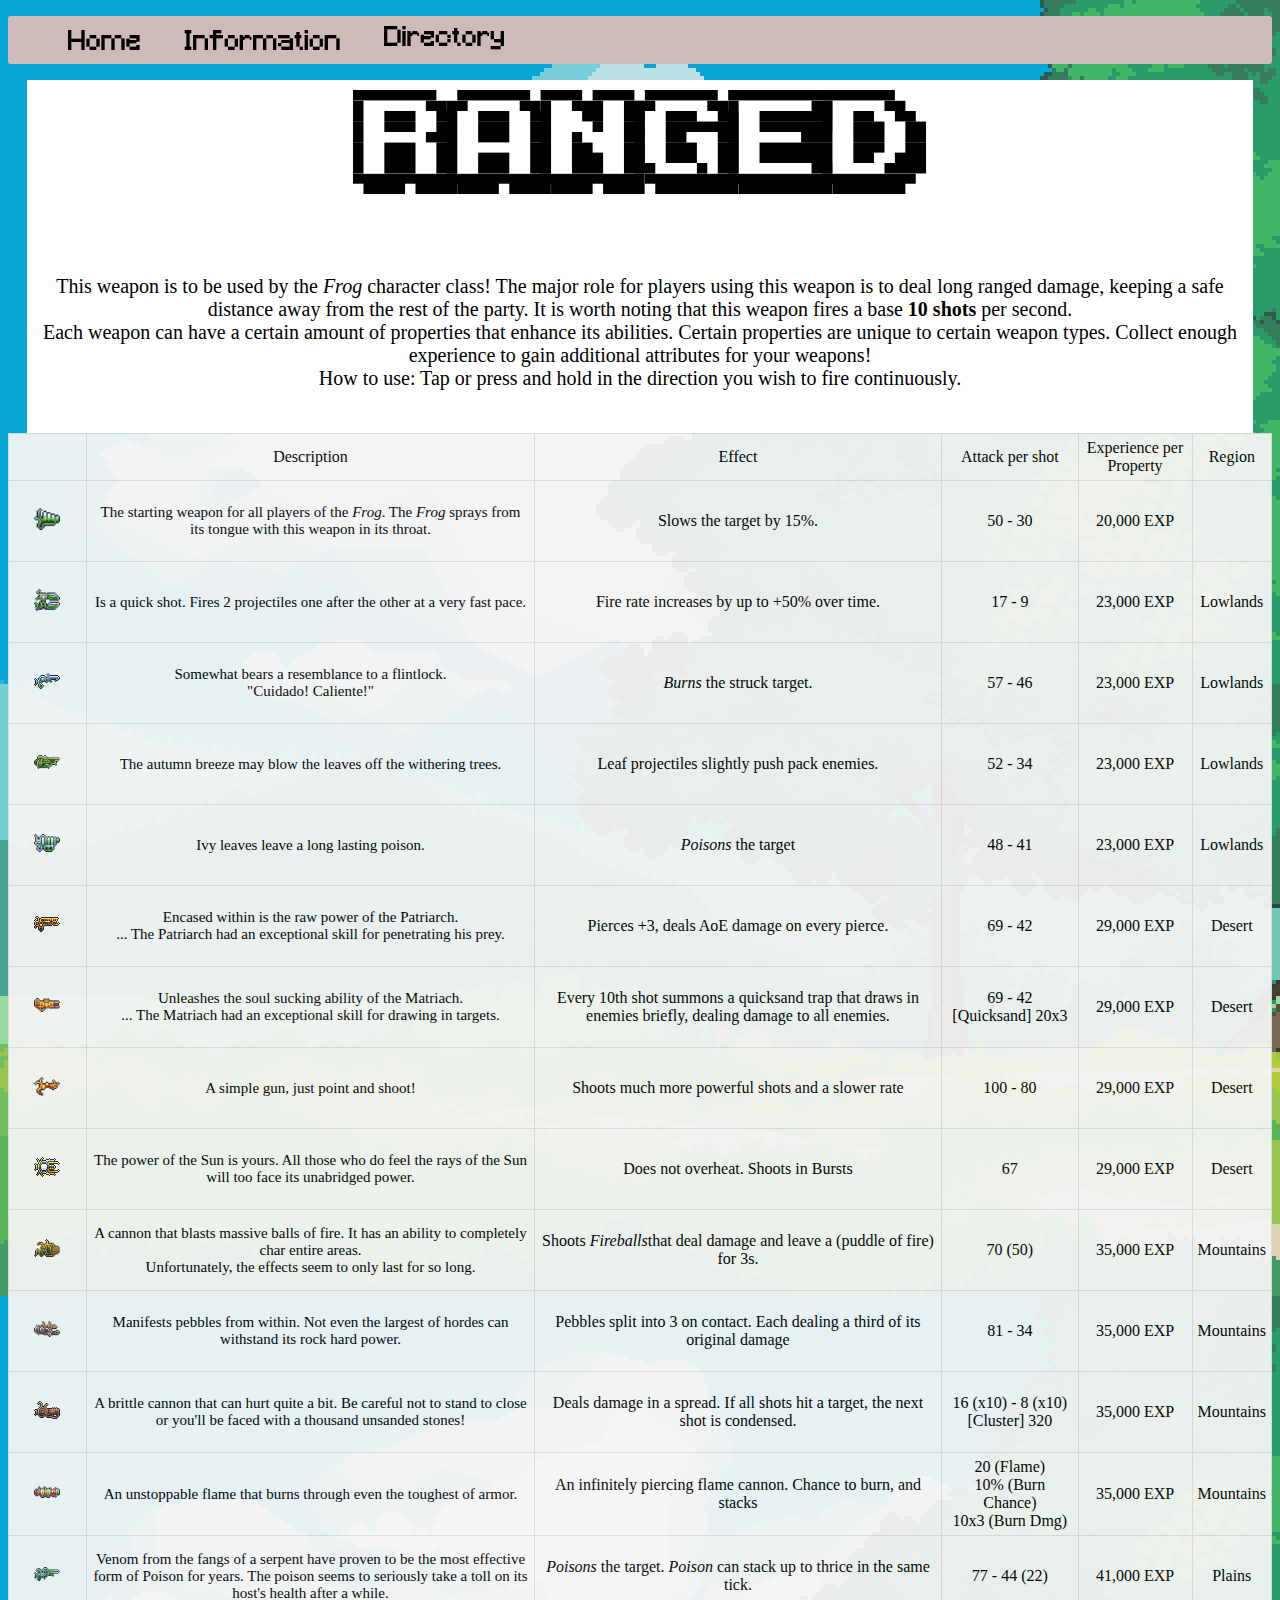
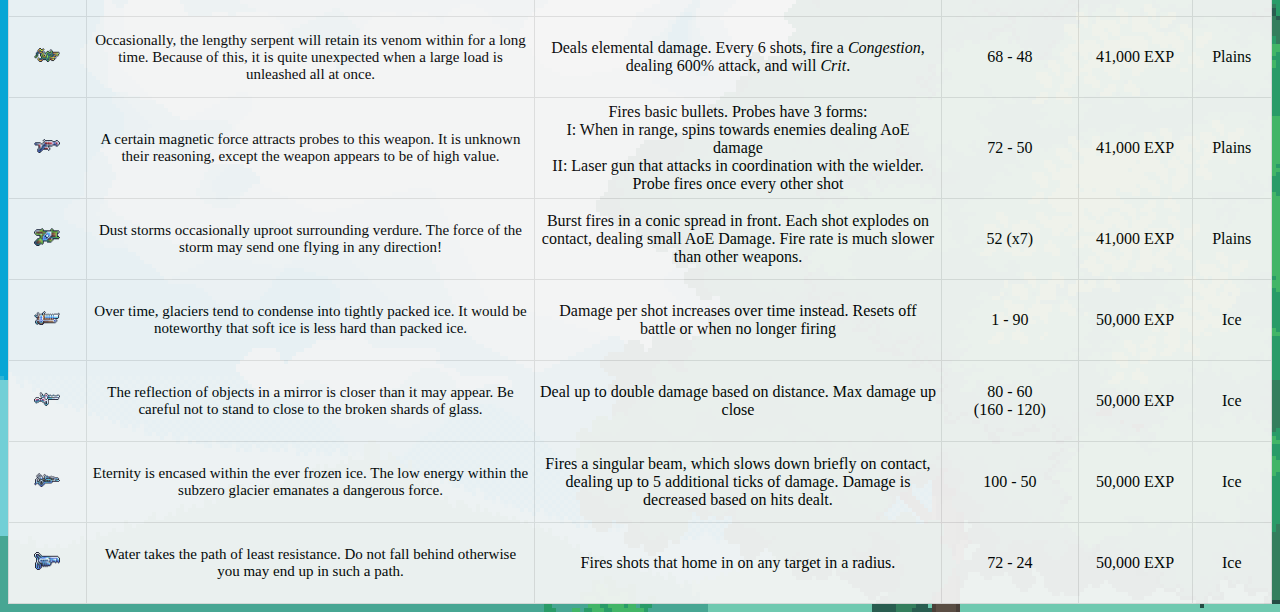
<file: Main/Weapons/ranger.html>
<!DOCTYPE html>
<html lang="en">
<head>
    <meta charset="UTF-8">
    <meta name="viewport" content="width=device-width, initial-scale=1.0">
    <title>Weapons/Ranger</title>
    <link rel="stylesheet" href="/Main/Styles/equipmentStyles.css">
    <script src="https://code.jquery.com/jquery-1.10.2.js"></script>
</head>
<style>
    body {
        background-image:url("/Images/MyImages/nature_1/origbig.png");
    }
    #weapons tr td div{
        height: 70px;
    }
</style>
<body>
    <header>
        <div id="navigation">
            
        </div> 
        <script>
            $(function(){
                $("#navigation").load("/Main/Pages/Sections/nav.html")  ;
            });
        </script> 
    </header>
    <section id="center">
        <div>
            <div class="weapon-class-description">
                <img src="/Text_Fonts/RangedPageTitle.png">
                <br> <br> <br>
                <p>
                    This weapon is to be used by the <i>Frog</i> character class! The major
                    role for players using this weapon is to deal long ranged damage, keeping 
                    a safe distance away from the rest of the party. It is worth noting
                    that this weapon fires a base <b>10 shots</b> per second.
                    <br>
                    Each weapon can have a certain amount of properties that enhance its abilities.
                    Certain properties are unique to certain weapon types. Collect enough experience to gain
                    additional attributes for your weapons!
                    <br>
                    How to use: Tap or press and hold in the direction you wish to fire continuously. 
                    <br>
                </p>
                <br>
            </div>
            <table id="weapons">
                 <tr>
                    <td></td>
                    <td>Description</td>
                    <td>Effect</td>
                    <td>Attack per shot</td>
                    <td>Experience per Property</td>
                    <td>Region</td>
                 </tr>
                 <tr>
                    <td class="images" id="weapon-gun-image">
                        <div>
                            <img src="/Images/WeaponSprites/Ranged1px/13.png">
                        </div> 
                    </td>
                    <td class="weapon-description">
                        The starting weapon for all players of the <i>Frog</i>. The <i>Frog</i> sprays
                        from its tongue with this weapon in its throat.
                    </td>
                    <td>Slows the target by 15%.</td>
                    <td>50 - 30</td>
                    <td>20,000 EXP</td>
                    <td></td>
                 </tr>
                 <tr>
                    <td class="images" id="weapon-gun-image">
                        <div>
                            <img src="/Images/WeaponSprites/Ranged1px/8.png">
                        </div>
                    </td>
                    <td class="weapon-description">
                        Is a quick shot. Fires 2 projectiles one after the other at a very fast pace.
                    </td>
                    <td>Fire rate increases by up to +50% over time.</td>
                    <td>17 - 9</td>
                    <td>23,000 EXP</td>
                    <td>Lowlands</td>
                 </tr>
                 <tr>
                    <td class="images" id="weapon-gun-image">
                        <div>
                            <img src="/Images/WeaponSprites/Ranged1px/49.png">
                        </div>
                    </td>
                    <td class="weapon-description">
                        Somewhat bears a resemblance to a flintlock. <br> 
                        "Cuidado! Caliente!"
                    </td>
                    <td><i>Burns</i> the struck target.</td>
                    <td>57 - 46</td>
                    <td>23,000 EXP</td>
                    <td>Lowlands</td>                  
                 </tr>
                 <tr>
                    <td class="images" id="weapon-gun-image">
                        <div>
                            <img src="/Images/WeaponSprites/Ranged1px/20.png">
                        </div>
                    </td>
                    <td class="weapon-description">
                        The autumn breeze may blow the leaves off the withering trees.

                    </td>
                    <td>Leaf projectiles slightly push pack enemies.</td>
                    <td>52 - 34</td>
                    <td>23,000 EXP</td>
                    <td>Lowlands</td>                  
                 </tr>
                 <tr>
                    <td class="images" id="weapon-gun-image">
                        <div>
                            <img src="/Images/WeaponSprites/Ranged1px/10.png">
                        </div>
                    </td>
                    <td class="weapon-description">
                        Ivy leaves leave a long lasting poison. 
                    </td>
                    <td><i>Poisons</i> the target</td>
                    <td>48 - 41</td>
                    <td>23,000 EXP</td>
                    <td>Lowlands</td>                  
                 </tr>
                 <tr>
                    <td class="images" id="weapon-gun-image">
                        <div>
                            <img src="/Images/WeaponSprites/Ranged1px/12.png">
                        </div>
                    </td>
                    <td class="weapon-description">
                        Encased within is the raw power of the Patriarch.<br>... The Patriarch had an exceptional 
                        skill for penetrating his prey.
                    </td>
                    <td>Pierces +3, deals AoE damage on every pierce.</td>
                    <td>69 - 42</td>
                    <td>29,000 EXP</td>
                    <td>Desert</td>                  
                 </tr>
                 <tr>
                    <td class="images" id="weapon-gun-image">
                        <div>
                            <img src="/Images/WeaponSprites/Ranged1px/31.png">
                        </div>
                    </td>
                    <td class="weapon-description">
                        Unleashes the soul sucking ability of the Matriach.<br>... The Matriach had an exceptional 
                        skill for drawing in targets.
                    </td>
                    <td>Every 10th shot summons a quicksand trap that draws in enemies briefly, dealing
                        damage to all enemies.
                    </td>
                    <td>69 - 42 <br>
                        [Quicksand] 20x3
                    </td>
                    <td>29,000 EXP</td>
                    <td>Desert</td>                  
                 </tr>
                 <tr>
                    <td class="images" id="weapon-gun-image">
                        <div>
                            <img src="/Images/WeaponSprites/Ranged1px/1.png">
                        </div>
                    </td>
                    <td class="weapon-description">
                        A simple gun, just point and shoot!
                    </td>
                    <td>Shoots much more powerful shots and a slower rate</td>
                    <td>100 - 80</td>
                    <td>29,000 EXP</td>
                    <td>Desert</td>                  
                 </tr>
                 <tr>
                    <td class="images" id="weapon-gun-image">
                        <div>
                            <img src="/Images/WeaponSprites/Ranged1px/15.png">
                        </div>
                    </td>
                    <td class="weapon-description">
                        The power of the Sun is yours. All those who do feel the rays of the Sun will too face 
                        its unabridged power.
                    </td>
                    <td>Does not overheat. Shoots in Bursts</td>
                    <td>67</td>
                    <td>29,000 EXP</td>
                    <td>Desert</td>                  
                 </tr>
                 <tr>
                    <td class="images" id="weapon-gun-image">
                        <div>
                            <img src="/Images/WeaponSprites/Ranged1px/5.png">
                        </div>
                    </td>
                    <td class="weapon-description">
                        A cannon that blasts massive balls of fire. It has an ability to completely char entire areas.
                        <br> Unfortunately, the effects seem to only last for so long.
                    </td>
                    <td>Shoots <i>Fireballs</i>that deal damage and leave a (puddle of fire) for 3s.</td>
                    <td>70 (50)</td>
                    <td>35,000 EXP</td>
                    <td>Mountains</td>                  
                 </tr>
                 <tr>
                    <td class="images" id="weapon-gun-image">
                        <div>
                            <img src="/Images/WeaponSprites/Ranged1px/39.png">
                        </div>
                    </td>
                    <td class="weapon-description">
                        Manifests pebbles from within. Not even the largest of hordes can withstand its rock hard
                        power.
                    </td>
                    <td>Pebbles split into 3 on contact. Each dealing a third of its original damage</td>
                    <td>81 - 34</td>
                    <td>35,000 EXP</td>
                    <td>Mountains</td>                  
                 </tr>
                 <tr>
                    <td class="images" id="weapon-gun-image">
                        <div>
                            <img src="/Images/WeaponSprites/Ranged1px/21.png">
                        </div>
                    </td>
                    <td class="weapon-description">
                        A brittle cannon that can hurt quite a bit. Be careful not to stand
                        to close or you'll be faced with a thousand unsanded stones!
                    </td>
                    <td>Deals damage in a spread. If all shots hit a target, the next shot is condensed.</td>
                    <td>16 (x10) - 8 (x10)
                        [Cluster] 320
                    </td>
                    <td>35,000 EXP</td>
                    <td>Mountains</td>                  
                 </tr>
                 <tr>
                    <td class="images" id="weapon-gun-image">
                        <div>
                            <img src="/Images/WeaponSprites/Ranged1px/7.png">
                        </div>
                    </td>
                    <td class="weapon-description">
                        An unstoppable flame that burns through even the toughest of armor.
                    </td>
                    <td>An infinitely piercing flame cannon. Chance to burn, and stacks</td>
                    <td>20 (Flame) <br>
                        10% (Burn Chance) <br>
                        10x3 (Burn Dmg)
                    </td>
                    <td>35,000 EXP</td>
                    <td>Mountains</td>                  
                 </tr>
                 <tr>
                    <td class="images" id="weapon-gun-image">
                        <div>
                            <img src="/Images/WeaponSprites/Ranged1px/23.png">
                        </div>
                    </td>
                    <td class="weapon-description">
                        Venom from the fangs of a serpent have proven to be the most effective form of Poison
                        for years. The poison seems to seriously take a toll on its host's health after a while.
                    </td>
                    <td><i>Poisons</i> the target. <i>Poison</i> can stack up to thrice in the same tick.</td>
                    <td>77 - 44 (22)</td>
                    <td>41,000 EXP</td>
                    <td>Plains</td>                  
                 </tr>
                 <tr>
                    <td class="images" id="weapon-gun-image">
                        <div>
                            <img src="/Images/WeaponSprites/Ranged1px/47.png">
                        </div>
                    </td>
                    <td class="weapon-description">
                        Occasionally, the lengthy serpent will retain its venom within for a long time. Because of this,
                        it is quite unexpected when a large load is unleashed all at once.
                    </td>
                    <td>Deals elemental damage. Every 6 shots, fire a <i>Congestion</i>, dealing 600% attack, and 
                        will <i>Crit</i>.
                    </td>
                    <td>68 - 48</td>
                    <td>41,000 EXP</td>
                    <td>Plains</td>                  
                 </tr>

                 <tr>
                    <td class="images" id="weapon-gun-image">
                        <div>
                            <img src="/Images/WeaponSprites/Ranged1px/48.png">
                        </div>
                    </td>
                    <td class="weapon-description">
                        A certain magnetic force attracts probes to this weapon. It is 
                        unknown their reasoning, except the weapon appears to be of high value.
                    </td>
                    <td>
                        Fires basic bullets. Probes have 3 forms: 
                        <br>I: When in range, spins towards enemies dealing AoE damage
                        <br>II: Laser gun that attacks in coordination with the wielder.
                        Probe fires once every other shot 
                    </td>
                    <td>72 - 50</td>
                    <td>41,000 EXP</td>
                    <td>Plains</td>                  
                 </tr>
                 <tr>
                    <td class="images" id="weapon-gun-image">
                        <div>
                            <img src="/Images/WeaponSprites/Ranged1px/38.png">
                        </div>
                    </td>
                    <td class="weapon-description">
                        Dust storms occasionally uproot surrounding verdure. The force 
                        of the storm may send one flying in any direction!
                    </td>
                    <td>
                        Burst fires in a conic spread in front. Each shot explodes on contact, 
                        dealing small AoE Damage. Fire rate is much slower than other weapons.
                    </td>
                    <td>52 (x7)</td>
                    <td>41,000 EXP</td>
                    <td>Plains</td>                  
                 </tr>

                 <tr>
                    <td class="images" id="weapon-gun-image">
                        <div>
                            <img src="/Images/WeaponSprites/Ranged1px/9.png">
                        </div>
                    </td>
                    <td class="weapon-description">
                        Over time, glaciers tend to condense into tightly packed ice. It would
                        be noteworthy that soft ice is less hard than packed ice.
                    </td>
                    <td>Damage per shot increases over time instead. 
                        Resets off battle or when no longer firing</td>
                    <td>1 - 90</td>
                    <td>50,000 EXP</td>
                    <td>Ice</td>                  
                 </tr>
                 <tr>
                    <td class="images" id="weapon-gun-image">
                        <div>
                            <img src="/Images/WeaponSprites/Ranged1px/22.png">
                        </div>
                    </td>
                    <td class="weapon-description">
                        The reflection of objects in a mirror is closer than 
                        it may appear. Be careful not to stand to close to the 
                        broken shards of glass.
                    </td>
                    <td>Deal up to double damage based on distance. Max damage up close</td>
                    <td>80 - 60 <br>(160 - 120)</td>
                    <td>50,000 EXP</td>
                    <td>Ice</td>                   
                 </tr>
                 <tr>
                    <td class="images" id="weapon-gun-image">
                        <div>
                            <img src="/Images/WeaponSprites/Ranged1px/24.png">
                        </div>
                    </td>
                    <td class="weapon-description">
                        Eternity is encased within the ever frozen ice. The low energy 
                        within the subzero glacier emanates a dangerous force.
                    </td>
                    <td>Fires a singular beam, which slows down briefly on contact, dealing 
                        up to 5 additional ticks of damage. Damage is decreased based on hits
                        dealt.
                    </td>
                    <td>100 -  50</td>
                    <td>50,000 EXP</td>
                    <td>Ice</td>                   
                 </tr>
                 <tr>
                    <td class="images" id="weapon-gun-image">
                        <div>
                            <img src="/Images/WeaponSprites/Ranged1px/33.png">
                        </div>
                    </td>
                    <td class="weapon-description">
                        Water takes the path of least resistance. Do not fall behind
                        otherwise you may end up in such a path.
                    </td>
                    <td>Fires shots that home in on any target in a radius. </td>
                    <td>72 - 24</td>
                    <td>50,000 EXP</td>
                    <td>Ice</td>                   
                 </tr>
            </table>

        </div>
    </section>
</body>
</html>
</file>
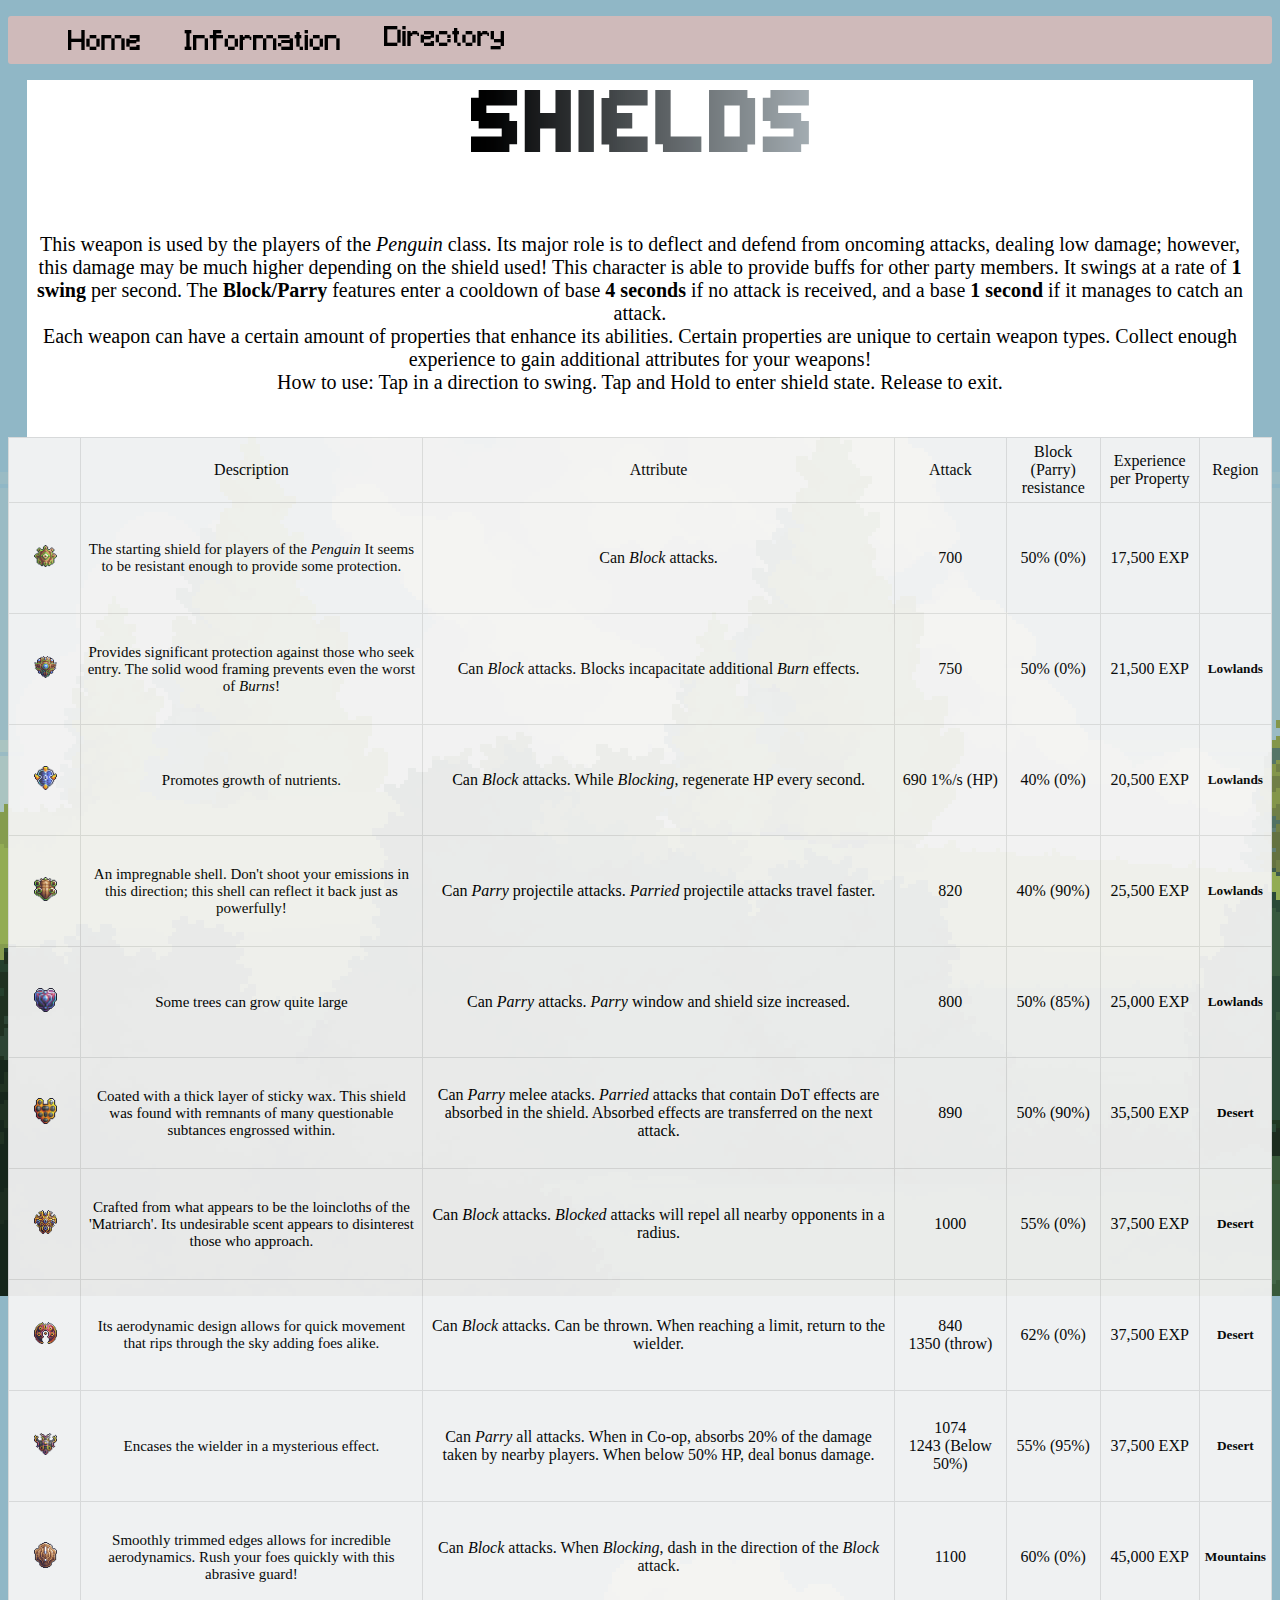
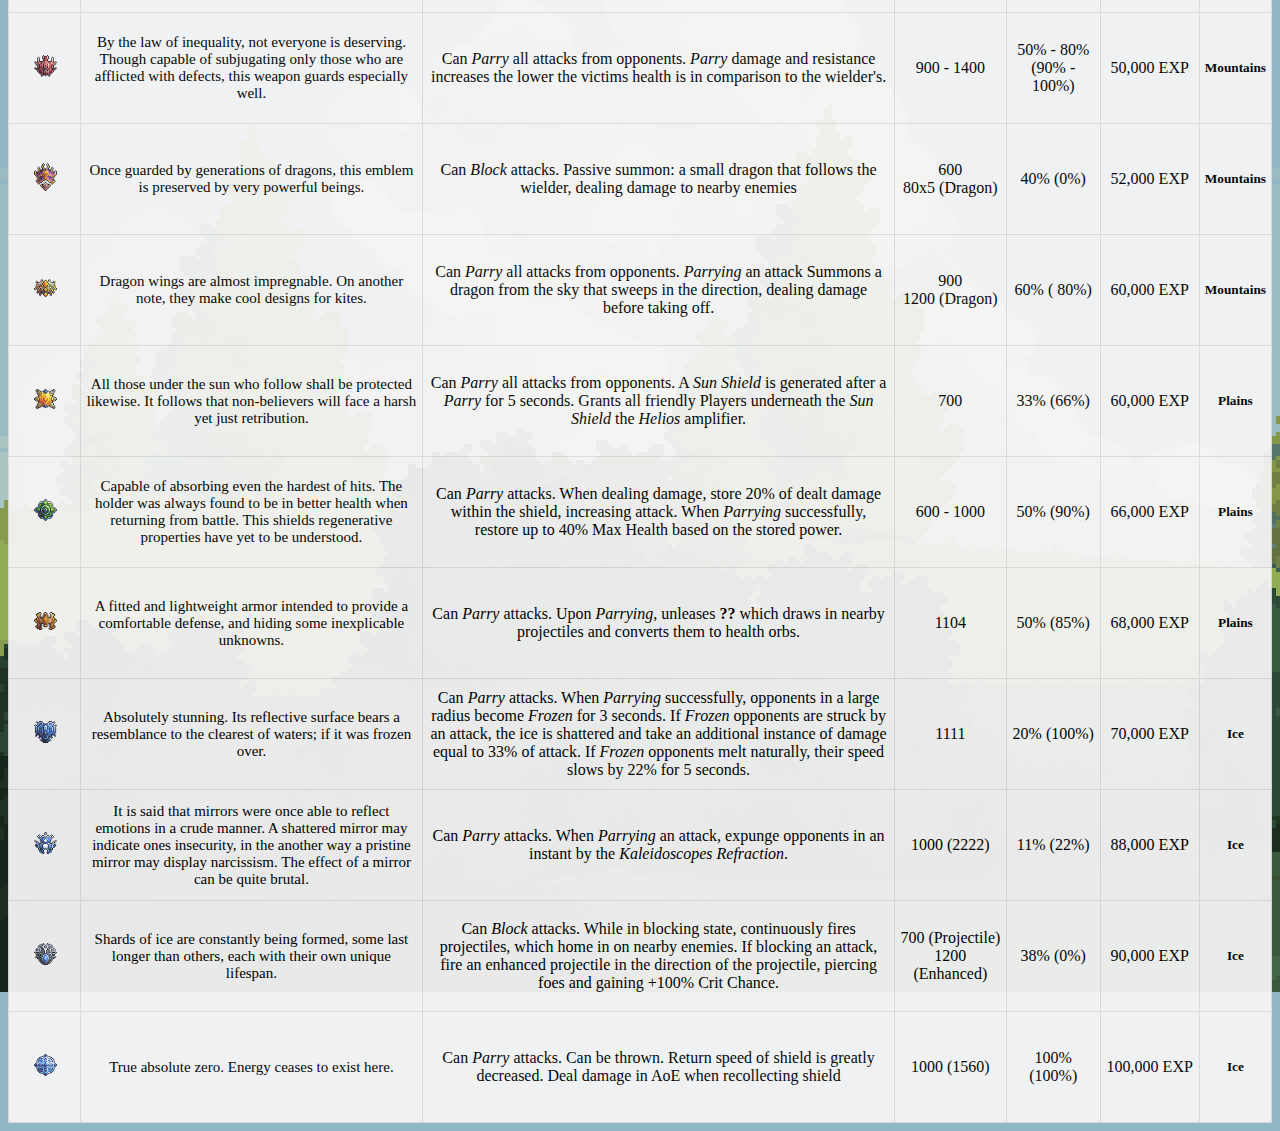
<file: Main/Weapons/shields.html>
<!DOCTYPE html>
<html lang="en">
<head>
    <meta charset="UTF-8">
    <meta name="viewport" content="width=device-width, initial-scale=1.0">
    <title>Weapons/Shields</title>
    <link rel="stylesheet" href="/Main/Styles/equipmentStyles.css">
    <script src="https://code.jquery.com/jquery-1.10.2.js"></script>
</head>
<style>
    body {
        background-image:url("/Images/MyImages/nature_4/origbig.png");
    }
</style>
<body>
    <header>
        <div id="navigation">
            
        </div> 
        <script>
            $(function(){
                $("#navigation").load("/Main/Pages/Sections/nav.html")  ;
            });
        </script> 
    </header>
    <section id="center">
        <div>
            
            <div class="weapon-class-description">
                <img src="/Text_Fonts/ShieldPageTitle.png">
                <br> <br> <br>
                <p>
                    This weapon is used by the players of the <i>Penguin</i> class. Its major role is 
                    to deflect and defend from oncoming attacks, dealing low damage; however, this damage 
                    may be much higher depending on the shield used! This character is able to provide 
                    buffs for other party members. It swings at a rate of <b>1 swing</b> per second. The 
                    <b>Block/Parry</b> features enter a cooldown of base <b>4 seconds</b> if no attack is 
                    received, and a base <b>1 second</b> if it manages to catch an attack.
                    <br>
                    Each weapon can have a certain amount of properties that enhance its abilities.
                    Certain properties are unique to certain weapon types. Collect enough experience to gain
                    additional attributes for your weapons!
                    <br>
                    How to use: Tap in a direction to swing. Tap and Hold to enter shield state. Release to exit. 
                    <br>
                </p>
                <br>
            </div>
            <table id="weapons">
                <tr>
                    <td></td>
                    <td>Description</td>
                    <td>Attribute</td>
                    <td>Attack</td>
                    <td>Block (Parry) resistance</td>
                    <td>Experience per Property</td>
                    <td>Region</td>
                </tr>
                <tr>
                    <td class="images" id="weapon-shield-image">
                        <div>
                            <img src="/Images/WeaponSprites/Shields21px/12.png">
                        </div> 
                    </td>
                    <td class="weapon-description">The starting shield for players of the <i>Penguin</i> It seems to be resistant enough to
                        provide some protection.</td>
                    <td>Can <i>Block</i> attacks.</td>
                    <td>700</td>
                    <td>50% (0%)</td>
                    <td>17,500 EXP</td>
                    <td></td>
                </tr>
                <tr>
                    <td class="images" id="weapon-shield-image">
                        <div>
                            <img src="/Images/WeaponSprites/Shields1px/11.png">
                        </div> 
                    </td>
                    <td class="weapon-description">Provides significant protection against those who seek entry.
                        The solid wood framing prevents even the worst of <i>Burns</i>!
                    </td>
                    <td>Can <i>Block</i> attacks. Blocks incapacitate additional <i>Burn</i> effects.</td>
                    <td>750</td>
                    <td>50% (0%)</td>
                    <td>21,500 EXP</td>
                    <td><h5>Lowlands</h5></td>
                </tr>
                <tr>
                    <td class="images" id="weapon-shield-image">
                        <div>
                            <img src="/Images/WeaponSprites/Shields21px/4.png">
                        </div> 
                    </td>
                    <td class="weapon-description">
                        Promotes growth of nutrients. 
                    </td>
                    <td>Can <i>Block</i> attacks. While <i>Blocking</i>, regenerate HP every second.</td>
                    <td>
                        690
                        1%/s (HP)
                    </td>
                    <td>40% (0%)</td>
                    <td>20,500 EXP</td>
                    <td><h5>Lowlands</h5></td>
                </tr>
                <tr>
                    <td class="images" id="weapon-shield-image">
                        <div>
                            <img src="/Images/WeaponSprites/Shields1px/22.png">
                        </div> 
                    </td>
                    <td class="weapon-description">An impregnable shell. Don't shoot your emissions in this direction; 
                        this shell can reflect it back just as powerfully!
                    </td>
                    <td>Can <i>Parry</i> projectile attacks. <i>Parried</i> projectile attacks travel faster.</td>
                    <td>820</td>
                    <td>40% (90%)</td>
                    <td>25,500 EXP</td>
                    <td><h5>Lowlands</h5></td>         
                </tr>
                <tr>
                    <td class="images" id="weapon-shield-image">
                        <div>
                            <img src="/Images/WeaponSprites/Shields1px/13.png">
                        </div> 
                    </td>
                    <td class="weapon-description">
                        Some trees can grow quite large
                    </td>
                    <td>Can <i>Parry</i> attacks. <i>Parry</i> window and shield size increased.</td>
                    <td>800</td>
                    <td>50% (85%)</td>
                    <td>25,000 EXP</td>
                    <td><h5>Lowlands</h5></td>
                </tr>
                <tr>
                    <td class="images" id="weapon-shield-image">
                        <div>
                            <img src="/Images/WeaponSprites/Shields1px/4.png">
                        </div> 
                    </td>
                    <td class="weapon-description">Coated with a thick layer of sticky wax. This shield was found
                        with remnants of many questionable subtances engrossed within.
                    </td>
                    <td>Can <i>Parry</i> melee atacks. <i>Parried</i> attacks that contain DoT effects are absorbed in the shield.
                        Absorbed effects are transferred on the next attack.</td>
                    <td>890</td>
                    <td>50% (90%)</td>
                    <td>35,500 EXP</td>
                    <td><h5>Desert</h5></td>         
                </tr>
                <tr>
                    <td class="images" id="weapon-shield-image">
                        <div>
                            <img src="/Images/WeaponSprites/Shields1px/23.png">
                        </div> 
                    </td>
                    <td class="weapon-description">Crafted from what appears to be the loincloths of the 'Matriarch'. 
                        Its undesirable scent appears to disinterest those who approach.
                    </td>
                    <td>Can <i>Block</i> attacks. <i>Blocked</i> attacks will repel all nearby opponents in a radius.</td>
                    <td>1000</td>
                    <td>55% (0%)</td>
                    <td>37,500 EXP</td>
                    <td><h5>Desert</h5></td>         
                </tr>
                <tr>
                    <td class="images" id="weapon-shield-image">
                        <div>
                            <img src="/Images/WeaponSprites/Shields1px/32.png">
                        </div> 
                    </td>
                    <td class="weapon-description">
                        Its aerodynamic design allows for quick movement that rips through the sky adding
                        foes alike.
                    </td>
                    <td>Can <i>Block</i> attacks. Can be thrown. When reaching a limit, return to the wielder.

                    </td>
                    <td>
                        840  <br>
                        1350 (throw)
                    </td>
                    <td>62% (0%)</td>
                    <td>37,500 EXP</td>
                    <td><h5>Desert</h5></td>         
                </tr>
                <tr>
                    <td class="images" id="weapon-shield-image">
                        <div>
                            <img src="/Images/WeaponSprites/Shields1px/10.png">
                        </div> 
                    </td>
                    <td class="weapon-description">
                        Encases the wielder in a mysterious effect. 
                    </td>
                    <td>Can <i>Parry</i> all attacks. 
                        When in Co-op, absorbs 20% of the damage taken by nearby players.
                        When below 50% HP, deal bonus damage.
                    </td>
                    <td>1074  <br>
                        1243 (Below 50%)</td>
                    <td>55% (95%)</td>
                    <td>37,500 EXP</td>
                    <td><h5>Desert</h5></td>         
                </tr>
                <tr>
                    <td class="images" id="weapon-shield-image">
                        <div>
                            <img src="/Images/WeaponSprites/Shields1px/21.png">
                        </div> 
                    </td>
                    <td class="weapon-description">Smoothly trimmed edges allows for incredible aerodynamics. 
                        Rush your foes quickly with this abrasive guard!
                    </td>
                    <td>Can <i>Block</i> attacks. When <i>Blocking</i>, dash in the direction of the <i>Block</i> attack.</td>
                    <td>1100</td>
                    <td>60% (0%)</td>
                    <td>45,000 EXP</td>
                    <td><h5>Mountains</h5></td>         
                </tr>
                <tr>
                    <td class="images" id="weapon-shield-image">
                        <div>
                            <img src="/Images/WeaponSprites/Shields1px/26.png">
                        </div> 
                    </td>
                    <td class="weapon-description">By the law of inequality, not everyone is deserving.
                        Though capable of subjugating only those who are afflicted with defects, this weapon guards
                        especially well.
                    </td>
                    <td>Can <i>Parry</i> all attacks from opponents. <i>Parry</i> damage and resistance increases the 
                    lower the victims health is in comparison to the wielder's.</td>
                    <td>900 - 1400</td>
                    <td>50% - 80% (90% - 100%)</td>
                    <td>50,000 EXP</td>
                    <td><h5>Mountains</h5></td>         
                </tr>
                <tr>
                    <td class="images" id="weapon-shield-image">
                        <div>
                            <img src="/Images/WeaponSprites/Shields21px/28.png">
                        </div> 
                    </td>
                    <td class="weapon-description">
                        Once guarded by generations of dragons, this emblem is preserved
                        by very powerful beings.
                    </td>
                    <td>Can <i>Block</i> attacks. Passive summon: a small dragon that follows the wielder,
                        dealing damage to nearby enemies
                    </td>
                    <td>600 <br>
                        80x5 (Dragon)
                    </td>
                    <td>40% (0%) </td>
                    <td>52,000 EXP</td>
                    <td><h5>Mountains</h5></td>         
                </tr>
                <tr>
                    <td class="images" id="weapon-shield-image">
                        <div>
                            <img src="/Images/WeaponSprites/Shields21px/27.png">
                        </div> 
                    </td>
                    <td class="weapon-description">
                        Dragon wings are almost impregnable. On another note,
                        they make cool designs for kites.
                    </td>
                    <td>Can <i>Parry</i> all attacks from opponents. <i>Parrying</i> an attack
                        Summons a dragon from the sky that sweeps in the direction, dealing damage before
                        taking off.
                    </td>
                    <td>900 <br> 1200 (Dragon)</td>
                    <td>60% ( 80%)</td>
                    <td>60,000 EXP</td>
                    <td><h5>Mountains</h5></td>         
                </tr>
                <tr>
                    <td class="images" id="weapon-shield-image">
                        <div>
                            <img src="/Images/WeaponSprites/Shields21px/32.png">
                        </div> 
                    </td>
                    <td class="weapon-description">All those under the sun who follow shall be protected likewise.
                        It follows that non-believers will face a harsh yet just retribution.
                    </td>
                    <td>Can <i>Parry</i> all attacks from opponents. A <i>Sun Shield</i> is generated after a <i>Parry</i>
                        for 5 seconds. Grants all friendly Players underneath the <i>Sun Shield</i> the <i>Helios</i> amplifier.
                        </td>
                    <td>700</td>
                    <td>33% (66%)</td>
                    <td>60,000 EXP</td>
                    <td><h5>Plains</h5></td>         
                </tr> 
                <tr>
                    <td class="images" id="weapon-shield-image">
                        <div>
                            <img src="/Images/WeaponSprites/Shields1px/31.png">
                        </div> 
                    </td>
                    <td class="weapon-description">
                        Capable of absorbing even the hardest of hits. The holder was always found to be in better
                        health when returning from battle. This shields regenerative properties have yet to be understood.
                    </td>
                    <td>Can <i>Parry</i> attacks. When dealing damage, store 20% of dealt damage within the shield, increasing attack.
                        When <i>Parrying</i> successfully, restore up to 40% Max Health based on the stored power.</td>
                    <td>600 - 1000</td>
                    <td>50% (90%)</td>
                    <td>66,000 EXP</td>
                    <td><h5>Plains</h5></td>         
                </tr>
                <tr>
                    <td class="images" id="weapon-shield-image">
                        <div>
                            <img src="/Images/WeaponSprites/Shields21px/23.png">
                        </div> 
                    </td>
                    <td class="weapon-description">
                        A fitted and lightweight armor intended to provide a comfortable defense, and 
                        hiding some inexplicable unknowns.
                    </td>
                    <td>Can <i>Parry</i> attacks. Upon <i>Parrying</i>, unleases <b>??</b> which draws in 
                        nearby projectiles and converts them to health orbs.
                    </td>
                    <td>1104</td>
                    <td>50% (85%)</td>
                    <td>68,000 EXP</td>
                    <td><h5>Plains</h5></td>
                </tr>    
                <tr>
                    <td class="images" id="weapon-shield-image">
                        <div>
                            <img src="/Images/WeaponSprites/Shields1px/15.png">
                        </div> 
                    </td>
                    <td class="weapon-description">
                        Absolutely stunning. Its reflective surface bears a resemblance to the clearest of waters;
                        if it was frozen over.
                    </td>
                    <td>Can <i>Parry</i> attacks. When <i>Parrying</i> successfully, opponents in a large radius become <i>Frozen</i>
                        for 3 seconds. If <i>Frozen</i> opponents are struck by an attack, the ice is shattered and take an additional
                        instance of damage equal to 33% of attack. If <i>Frozen</i> opponents melt naturally, their speed slows by 22% for 5 seconds.</td>
                    <td>1111</td>
                    <td>20% (100%)</td>
                    <td>70,000 EXP</td>
                    <td><h5>Ice</h5></td>
                </tr>
                <tr>
                    <td class="images" id="weapon-shield-image">
                        <div>
                            <img src="/Images/WeaponSprites/Shields1px/27.png">
                        </div> 
                    </td>
                    <td class="weapon-description">
                        It is said that mirrors were once able to reflect emotions in a crude manner. 
                        A shattered mirror may indicate ones insecurity, in the another way a pristine mirror 
                        may display narcissism. The effect of a mirror can be quite brutal.
                    </td>
                    <td>Can <i>Parry</i> attacks. When <i>Parrying</i> an attack, expunge opponents in an instant
                        by the <i>Kaleidoscopes Refraction</i>.</td>
                    <td>1000 (2222)</td>
                    <td>11% (22%)</td>
                    <td>88,000 EXP</td>
                    <td><h5>Ice</h5></td>
                </tr>        
                <tr>
                    <td class="images" id="weapon-shield-image">
                        <div>
                            <img src="/Images/WeaponSprites/Shields1px/19.png">
                        </div> 
                    </td>
                    <td class="weapon-description">
                        Shards of ice are constantly being formed, some last longer than others,
                        each with their own unique lifespan.
                    </td>
                    <td>Can <i>Block</i> attacks. While in blocking state, continuously fires projectiles,
                        which home in on nearby enemies. If blocking an attack, fire an enhanced projectile
                        in the direction of the projectile, piercing foes and gaining +100% Crit Chance.
                    </td>
                    <td>
                        700 (Projectile)
                        1200 (Enhanced)
                    </td>
                    <td>38% (0%)</td>
                    <td>90,000 EXP</td>
                    <td><h5>Ice</h5></td>
                </tr>       
                <tr>
                    <td class="images" id="weapon-shield-image">
                        <div>
                            <img src="/Images/WeaponSprites/Shields21px/21.png">
                        </div> 
                    </td>
                    <td class="weapon-description">
                        True absolute zero. Energy ceases to exist here.
                    </td>
                    <td>Can <i>Parry</i> attacks. Can be thrown. Return speed of shield
                        is greatly decreased. Deal damage in AoE when recollecting shield
                    </td>
                    <td>1000 (1560)</td>
                    <td>100% (100%)</td>
                    <td>100,000 EXP</td>
                    <td><h5>Ice</h5></td>
                </tr>             
            </table>

        </div>
    </section>

    
</body>
</html>
</file>
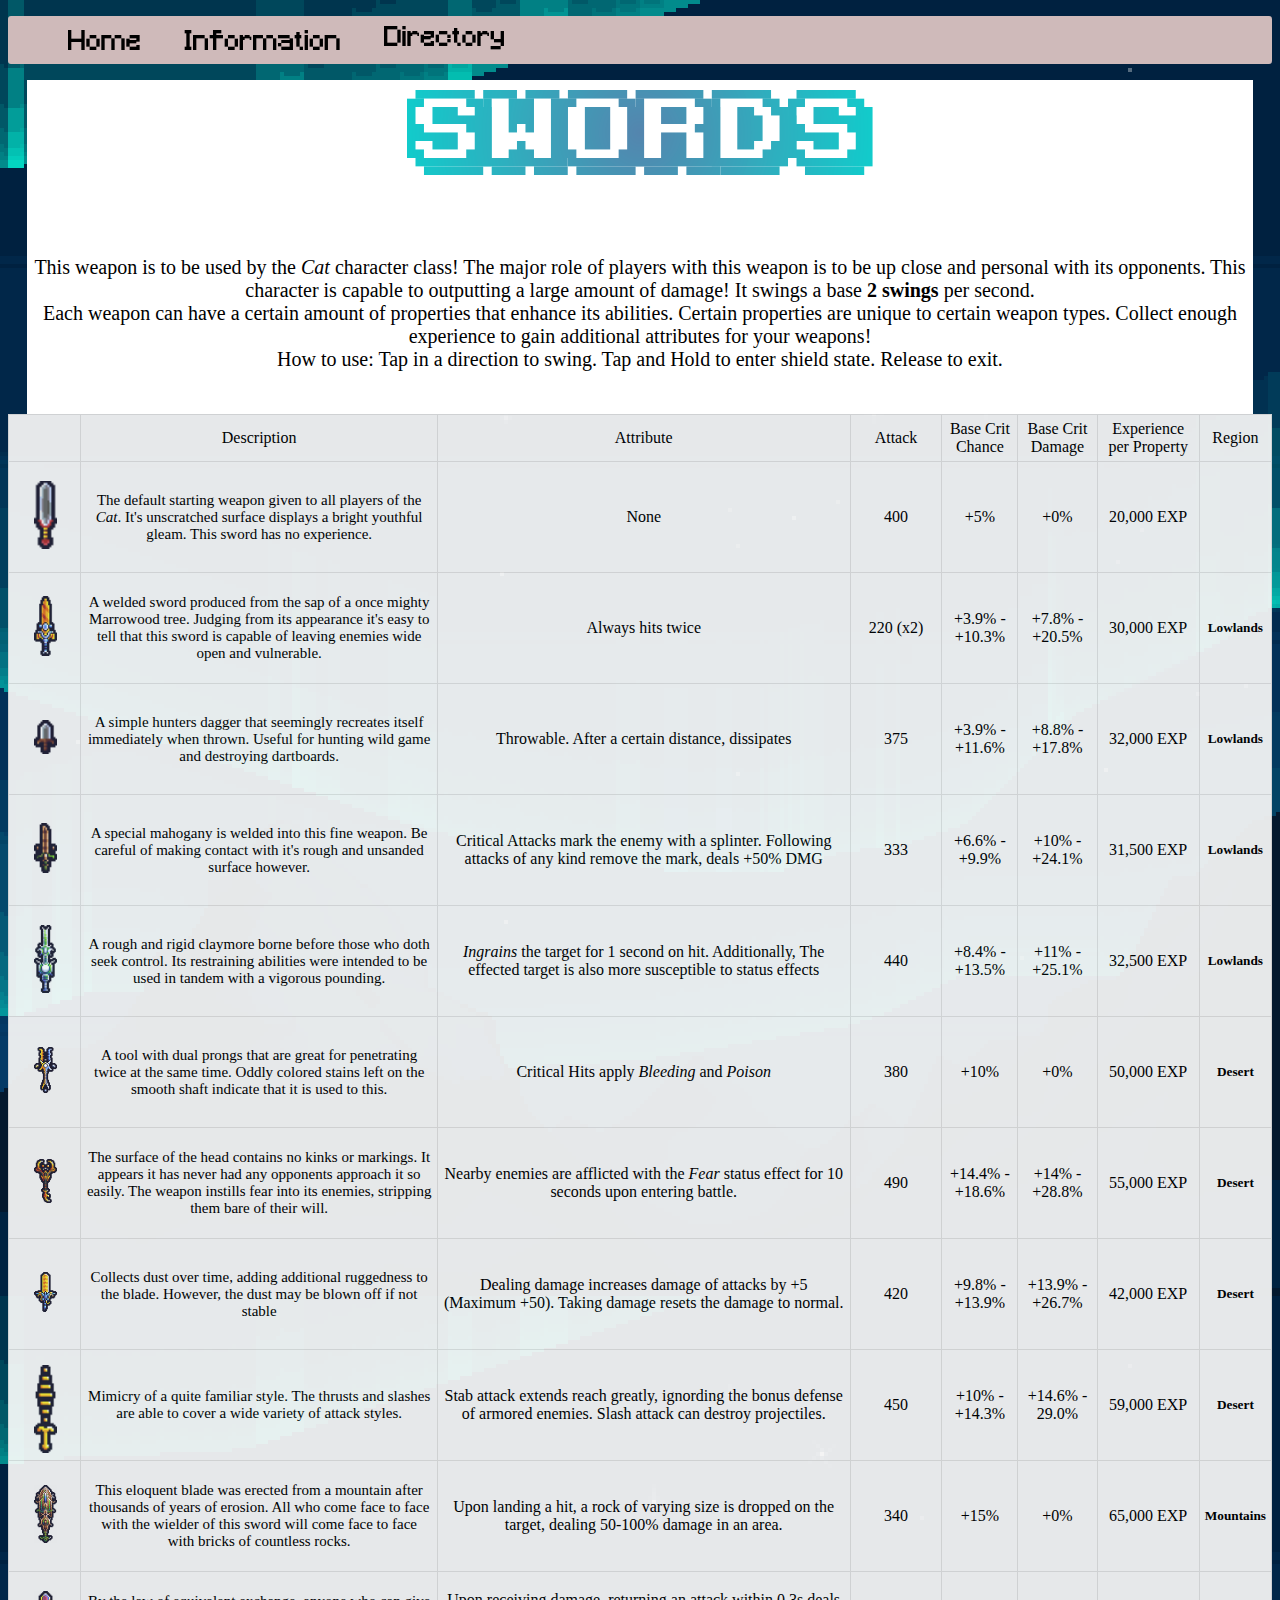
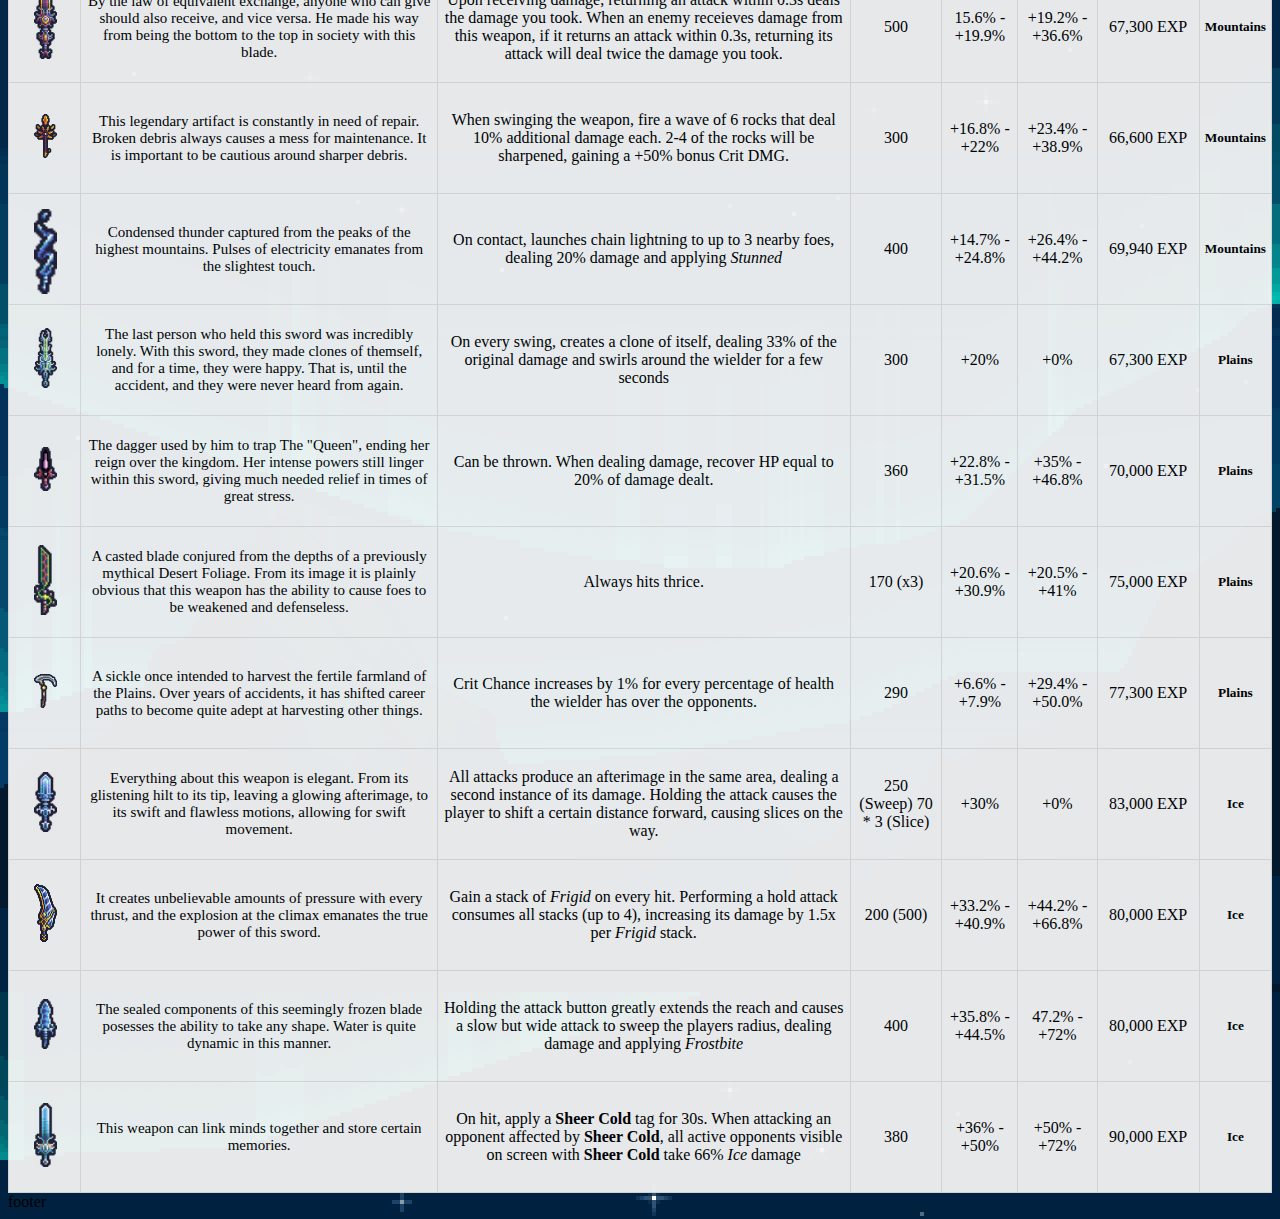
<file: Main/Weapons/swords.html>
<!DOCTYPE html>
<html lang="en">
<head>
    <meta charset="UTF-8">
    <meta name="viewport" content="width=device-width, initial-scale=1.0">
    <title>Weapons/Swords</title>
    <link rel="stylesheet" href="/Main/Styles/equipmentStyles.css">

    <script src="https://code.jquery.com/jquery-1.10.2.js"></script>
</head>
<style>
    body {
        background-image: url("/Images/MyImages/nature_6/origbig.png");
    }
</style>
<body>
    
    <header>
        <div id="navigation">
            
        </div>       
        <script>
            $(function(){
                $("#navigation").load("/Main/Pages/Sections/nav.html")  ;
            });
        </script>       
    </header>
    <section id="center">
        <div>
            
            <div class="weapon-class-description">
                <img src="/Text_Fonts/SwordPageTitle.png">
                <br> <br> <br>
                <p>
                    This weapon is to be used by the <i>Cat</i> character class! The major role of 
                    players with this weapon is to be up close and personal with its opponents. This
                    character is capable to outputting a large amount of damage! It swings a base <b>2 swings</b>
                    per second. 
                    <br>
                    Each weapon can have a certain amount of properties that enhance its abilities.
                    Certain properties are unique to certain weapon types. Collect enough experience to gain
                    additional attributes for your weapons!
                    <br>
                    How to use: Tap in a direction to swing. Tap and Hold to enter shield state. Release to exit. 
                    <br>
                </p>
                <br>
            </div>            
            <table id="weapons">
                <tr>
                    <td></td>
                    <td>Description</td>
                    <td>Attribute</td>
                    <td>Attack</td>
                    <td>Base Crit Chance</td>
                    <td>Base Crit Damage</td>
                    <td>Experience per Property</td>
                    <td>Region</td>
                </tr>
                <tr>
                    <td class="images" id="weapon-sword-image">
                        <div>
                            <img src="/Images/WeaponSprites/Pack 1/2px/29.png" alt="classic-sword" >
                        </div>     
                    </td>
                        <td><p class="weapon-description">The default starting weapon given to all players of the <i>Cat</i>. 
                            It's unscratched surface displays a bright youthful gleam. 
                            This sword has no experience.
                        </p></td>
                    <td>None</td>
                    <td>400</td>
                    <td>+5%</td>
                    <td>+0%</td>
                    <td>20,000 EXP</td>
                    <td><h5></h5></td>
                </tr>
                <tr>
                    <td class="images" id="weapon-sword-image">
                        <div>
                            <img src="/Images/WeaponSprites/Pack 4/2px/04.png" alt="sword2">
                        </div>
                    </td>
                        <td><p class="weapon-description">A welded sword produced from the sap of a once mighty Marrowood tree. 
                            Judging from its appearance it's easy to tell that this sword is capable 
                            of leaving enemies wide open and vulnerable.
                        </p></td>
                    <td>Always hits twice</td>
                    <td>220 (x2)</td>
                    <td>+3.9% - +10.3%</td>
                    <td>+7.8% - +20.5%</td>
                    <td>30,000 EXP</td>
                    <td><h5>Lowlands</h5></td>
                </tr>
                <tr>
                    <td class="images" id="weapon-sword-image">
                        <div>
                            <img src="/Images/WeaponSprites/Pack 1/2px/28.png" alt="throw-sword">
                        </div>
                    </td>
                        <td><p class="weapon-description">A simple hunters dagger that seemingly recreates itself immediately when thrown.
                            Useful for hunting wild game and destroying dartboards.
                        </p></td>
                    <td>Throwable. After a certain distance, dissipates</td>
                    <td>375</td>
                    <td>+3.9% - +11.6%</td>
                    <td>+8.8% - +17.8%</td>
                    <td>32,000 EXP</td>
                    <td><h5>Lowlands</h5></td>
                </tr>
                <tr>
                    <td class="images" id="weapon-sword-image">
                        <div>
                            <img src="/Images/WeaponSprites/Pack 4/2px/33.png" alt="sword">
                        </div>
                    </td>
                        <td><p class="weapon-description">A special mahogany is welded into this fine weapon. Be careful of 
                            making contact with it's rough and unsanded surface however.
                        </p></td>
                    <td>Critical Attacks mark the enemy with a splinter. Following attacks of any kind remove the mark, deals +50% DMG</td>
                    <td>333</td>
                    <td>+6.6% - +9.9%</td>
                    <td>+10% - +24.1%</td>
                    <td>31,500 EXP</td>
                    <td><h5>Lowlands</h5></td>
                </tr>
                <tr>
                    <td class="images" id="weapon-sword-image">
                        <div>
                            <img src="/Images/WeaponSprites/Pack 5/2px/20.png" alt="sword3">
                        </div>
                    </td>
                    <td>
                        <p class="weapon-description">A rough and rigid claymore borne before those who doth seek control.
                            Its restraining abilities were intended to be used in tandem with a vigorous pounding.
                        </p>
                    </td>
                    <td><i>Ingrains</i> the target for 1 second on hit. Additionally, The effected target is also more susceptible to status effects</td>
                    <td>440</td>
                    <td>+8.4% - +13.5%</td>
                    <td>+11% - +25.1%</td>
                    <td>32,500 EXP</td>
                    <td><h5>Lowlands</h5></td>
                </tr>
                <tr >
                    <td class="images" id="weapon-sword-image">
                        <div>
                            <img src="/Images/WeaponSprites/Pack 4/2px/10.png" alt="Zulfiqar" >
                        </div>
                    </td>
                        <td><p class="weapon-description">
                            A tool with dual prongs that are great for penetrating twice at the same time. Oddly colored stains left on the 
                            smooth shaft indicate that it is used to this.
                        </p></td>
                    <td>Critical Hits apply <i>Bleeding</i> and <i>Poison</i></td>
                    <td>380</td>
                    <td>+10%</td>
                    <td>+0%</td>
                    <td>50,000 EXP</td>
                    <td><h5>Desert</h5></td>
                </tr>
                <tr>
                    <td class="images" id="weapon-sword-image">
                        <div>
                            <img src="/Images/WeaponSprites/Pack 4/2px/20.png">
                        </div>
                    </td>
                        <td>
                            <p class="weapon-description">
                                The surface of the head contains no kinks or markings. It appears it has never had any opponents approach it so easily.
                                The weapon instills fear into its enemies, stripping them bare of their will. 
                            </p>
                        </td>
                        <td>Nearby enemies are afflicted with the <i>Fear</i> status effect for 10 seconds upon entering battle.</td>
                        <td>490</td>
                        <td>+14.4% - +18.6%</td>
                        <td>+14% - +28.8%</td>
                        <td>55,000 EXP</td>
                        <td><h5>Desert</h5></td>
                </tr>
                <tr>
                    <td class="images" id="weapon-sword-image">
                        <div>
                            <img src="/Images/WeaponSprites/Pack 3/2px/34.png">
                        </div>
                    </td>
                        <td>
                            <p class="weapon-description">
                                Collects dust over time, adding additional ruggedness to the blade. However, the dust may be 
                                blown off if not stable
                            </p>
                        </td>
                        <td>Dealing damage increases damage of attacks by +5 (Maximum +50). Taking damage resets the damage to normal.</td>
                        <td>420</td>
                        <td>+9.8% - +13.9%</td>
                        <td>+13.9% - +26.7%</td>
                        <td>42,000 EXP</td>
                        <td><h5>Desert</h5></td>
                </tr>
                <tr>
                    <td class="images" id="weapon-sword-image">
                        <div>
                            <img src="/Images/WeaponSprites/Pack 2/2px/09.png">
                        </div>
                    </td>
                        <td>
                            <p class="weapon-description">
                                Mimicry of a quite familiar style. The thrusts and slashes are able to cover a wide variety
                                of attack styles.
                            </p>
                        </td>
                        <td>Stab attack extends reach greatly, ignording the bonus defense of armored enemies. 
                            Slash attack can destroy projectiles.</td>
                        <td>450</td>
                        <td>+10% - +14.3%</td>
                        <td>+14.6% - 29.0%</td>
                        <td>59,000 EXP</td>
                        <td><h5>Desert</h5></td>
                </tr>
                <tr>
                    <td class="images" id="weapon-sword-image">
                        <div>
                            <img src="/Images/WeaponSprites/Pack 5/2px/10.png">
                        </div>
                    </td>
                        <td>
                            <p class="weapon-description">
                                This eloquent blade was erected from a mountain after thousands of years of erosion. 
                                All who come face to face with the wielder of this sword will come face to face with bricks of countless rocks.
                            </p>
                        </td>
                        <td>Upon landing a hit, a rock of varying size is dropped on the target, dealing 50-100% damage in an area.</td>
                        <td>340</td>
                        <td>+15%</td>
                        <td>+0%</td>
                        <td>65,000 EXP</td>
                        <td><h5>Mountains</h5></td>
                </tr>
                <tr>
                    <td class="images" id="weapon-sword-image">
                        <div>
                            <img src="/Images/WeaponSprites/Pack 5/2px/07.png">
                        </div>
                    </td>
                        <td>
                            <p class="weapon-description">
                                By the law of equivalent exchange, anyone who can give should also receive, and vice versa. 
                                He made his way from being the bottom to the top in society with this blade.
                            </p>
                        </td>
                        <td>Upon receiving damage, returning an attack within 0.3s deals the damage you took. When an enemy receieves damage 
                            from this weapon, if it returns an attack within 0.3s, returning its attack will deal twice the damage you took.
                        </td>
                        <td>500</td>
                        <td>15.6% - +19.9%</td>
                        <td>+19.2% - +36.6%</td>
                        <td>67,300 EXP</td>
                        <td><h5>Mountains</h5></td>
                </tr>
                <tr>
                    <td class="images" id="weapon-sword-image">
                        <div>
                            <img src="/Images/WeaponSprites/Pack 2/2px/37.png">
                        </div>
                    </td>
                        <td>
                            <p class="weapon-description">
                                This legendary artifact is constantly in need of repair. Broken debris always causes
                                a mess for maintenance. It is important to be cautious around sharper debris.
                            </p>
                        </td>
                        <td>
                            When swinging the weapon, fire a wave of 6 rocks that deal 10% additional damage each. 
                            2-4 of the rocks will be sharpened, gaining a +50% bonus Crit DMG.
                        </td>
                        <td>300</td>
                        <td>+16.8% - +22%</td>
                        <td>+23.4% - +38.9%</td>
                        <td>66,600 EXP</td>
                        <td><h5>Mountains</h5></td>
                </tr>
                <tr>
                    <td class="images" id="weapon-sword-image">
                        <div>
                            <img src="/Images/WeaponSprites/Pack 3/2px/20.png">
                        </div>
                    </td>
                        <td>
                            <p class="weapon-description">
                                Condensed thunder captured from the peaks of the highest mountains. Pulses of electricity emanates 
                                from the slightest touch.
                            </p>
                        </td>
                        <td>
                            On contact, launches chain lightning to up to 3 nearby foes, dealing 20% damage and applying <i>Stunned</i>
                        </td>
                        <td>400</td>
                        <td>+14.7% - +24.8%</td>
                        <td>+26.4% - +44.2%</td>
                        <td>69,940 EXP</td>
                        <td><h5>Mountains</h5></td>
                </tr>

                <tr>
                    <td class="images" id="weapon-sword-image">
                        <div>
                            <img src="/Images/WeaponSprites/Pack 5/2px/09.png">
                        </div>
                    </td>
                        <td>
                            <p class="weapon-description">
                                The last person who held this sword was incredibly lonely. With this sword, they made clones of themself, 
                                   and for a time, they were happy. That is, until the accident, and they were never heard from again. 
                            </p>
                        </td>
                        <td>On every swing, creates a clone of itself, dealing 33% of the original damage and swirls around the wielder for a few seconds</td>
                        <td>300</td>
                        <td>+20%</td>
                        <td>+0%</td>
                        <td>67,300 EXP</td>
                        <td><h5>Plains</h5></td>
                </tr>
                <tr>
                    <td class="images" id="weapon-sword-image">
                        <div>
                            <img src="/Images/WeaponSprites/Pack 2/2px/33.png">
                        </div>
                    </td>
                        <td>
                            <p class="weapon-description">
                                    The dagger used by him to trap The "Queen", ending her reign over the kingdom.
                                    Her intense powers still linger within this sword, 
                                    giving much needed relief in times of great stress.
                            </p>
                        </td>
                        <td>Can be thrown. When dealing damage, recover HP equal to 20% of damage dealt.</td>
                        <td>360</td>
                        <td>+22.8% - +31.5%</td>
                        <td>+35% - +46.8%</td>
                        <td>70,000 EXP</td>
                        <td><h5>Plains</h5></td>
                </tr>
                <tr>
                    <td class="images" id="weapon-sword-image">
                        <div>
                            <img src="/Images/WeaponSprites/Pack 4/2px/05.png">
                        </div>
                    </td>
                        <td>
                            <p class="weapon-description">
                                A casted blade conjured from the depths of a previously mythical Desert Foliage. From its 
                                image it is plainly obvious that this weapon has the ability to cause foes to be weakened 
                                and defenseless.
                            </p>
                        </td>
                        <td>Always hits thrice.</td>
                        <td>170 (x3)</td>
                        <td>+20.6% - +30.9%</td>
                        <td>+20.5% - +41%</td>
                        <td>75,000 EXP</td>
                        <td><h5>Plains</h5></td>
                </tr>
                <tr>
                    <td class="images" id="weapon-sword-image">
                        <div>
                            <img src="/Images/WeaponSprites/Pack 1/2px/31.png">
                        </div>
                    </td>
                        <td>
                            <p class="weapon-description">
                                A sickle once intended to harvest the fertile farmland of the Plains. Over years of accidents, it has 
                                shifted career paths to become quite adept at harvesting other things.
                            </p>
                        </td>
                        <td>Crit Chance increases by 1% for every percentage of health the wielder has over the opponents.
                        </td>
                        <td>290</td>
                        <td>+6.6% - +7.9%</td>
                        <td>+29.4% - +50.0%</td>
                        <td>77,300 EXP</td>
                        <td><h5>Plains</h5></td>
                </tr>

                <tr>
                    <td class="images" id="weapon-sword-image">
                        <div>
                            <img src="/Images/WeaponSprites/Pack 6/2px/10.png" alt="Menace">
                        </div>
                    </td>
                        <td>
                            <p class="weapon-description">
                                Everything about this weapon is elegant. From its glistening hilt to its tip, leaving a 
                                glowing afterimage, to its swift and flawless motions, allowing for swift movement.
                            </p>
                        </td>
                        <td>
                            All attacks produce an afterimage in the same area, dealing a second instance of its damage.
                            Holding the attack causes the player to shift a certain distance forward, causing slices on the way.
                        </td>
                        <td>250 (Sweep)
                            70 * 3 (Slice)
                        </td>
                        <td>+30%</td>
                        <td>+0%</td>
                        <td>83,000 EXP</td>
                        <td><h5>Ice</h5></td>
                </tr>
                <tr>
                    <td class="images" id="weapon-sword-image">
                        <div>
                            <img src="/Images/WeaponSprites/Pack 3/2px/15.png" alt="Malice">
                        </div>
                    </td>
                        <td>
                            <p class="weapon-description">
                                It creates unbelievable amounts of pressure with every thrust, 
                                and the explosion at the climax emanates the true power of this sword.
                            </p>
                        </td>
                        <td>Gain a stack of <i>Frigid</i> on every hit.  
                            Performing a hold attack consumes all stacks (up to 4), increasing its damage by 1.5x per <i>Frigid</i> stack.</td>
                        <td>200 (500)</td>
                        <td>+33.2% - +40.9%</td>
                        <td>+44.2% - +66.8%</td>
                        <td>80,000 EXP</td>
                        <td><h5>Ice</h5></td>
                </tr>

                <tr>
                    <td class="images" id="weapon-sword-image">
                        <div>
                            <img src="/Images/WeaponSprites/Pack 4/2px/14.png" alt="Malice">
                        </div>
                    </td>
                        <td>
                            <p class="weapon-description">
                                The sealed components of this seemingly frozen blade posesses the ability to take
                                any shape. Water is quite dynamic in this manner.
                            </p>
                        </td>
                        <td>Holding the attack button greatly extends the reach
                            and causes a slow but wide attack to sweep the players radius,
                            dealing damage and applying <i>Frostbite</i>
                        </td>
                        <td>400</td>
                        <td>+35.8% - +44.5%</td>
                        <td>47.2% - +72%</td>
                        <td>80,000 EXP</td>
                        <td><h5>Ice</h5></td>
                </tr>
                <tr>
                    <td class="images" id="weapon-sword-image">
                        <div>
                            <img src="/Images/WeaponSprites/Pack 5/2px/18.png" alt="Frose">
                        </div>
                    </td>
                        <td>
                            <p class="weapon-description">
                                This weapon can link minds together and store certain memories. 
                            </p>
                        </td>
                        <td>On hit, apply a <b>Sheer Cold</b> tag for 30s. When attacking an opponent affected by <b>Sheer Cold</b>, 
                        all active opponents visible on screen with <b>Sheer Cold</b> take 66% <i>Ice</i> damage</td>
                        <td>380</td>
                        <td>+36% - +50%</td>
                        <td>+50% - +72%</td>
                        <td>90,000 EXP</td>
                        <td><h5>Ice</h5></td>
                </tr>
            </table>
        </div>
    </section>

    <footer>
        footer
    </footer>
    
</body>
</html>
</file>
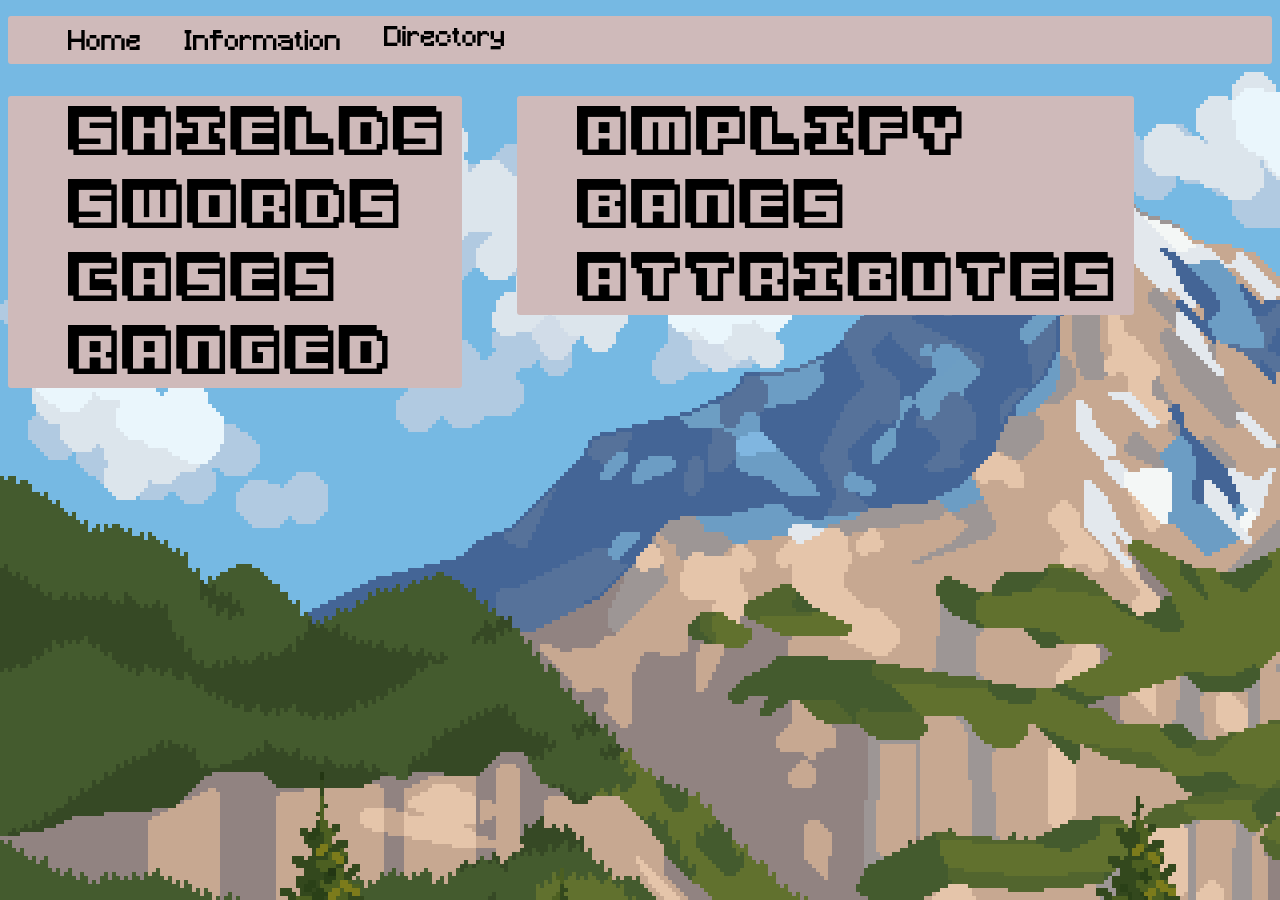
<file: Main/Pages/Sections/nav-directory.html>
<!DOCTYPE html>
<html lang="en">
<head>
    <meta charset="UTF-8">
    <meta name="viewport" content="width=device-width, initial-scale=1.0">
    <title>Directory</title>
    <script src="https://code.jquery.com/jquery-1.10.2.js"></script>
    <link rel="stylesheet" href="/Main/Styles/equipmentStyles.css">
</head>
<style>
    body {
        background-image: url("/Images/MyImages/nature_3/origbig.png");
    }
    nav ul li a img:hover {
        background-color: beige;
    }
    .directory-options-nav {
        width: 550px;
        display:flex;
    }
    .directory-options-nav div {
        margin-right: 10%;
    }
    ul {
        list-style: none;
    }
    
    
</style>
<body>
    <header>
        <div id="navigation">
            
        </div>       
        <script>
            $(function(){
                $("#navigation").load("/Main/Pages/Sections/nav.html")  ;
            });
        </script>       
    </header>
    <div class="directory-options-nav">
        <div>
            <nav id="directory-equipment">
                <ul>
                    <li><a href="/Main/Weapons/shields.html"><img src="/Text_Fonts/EquipmentText/ShieldDirectoryText.png"></a></li>
                    <li><a href="/Main/Weapons/swords.html"><img src="/Text_Fonts/EquipmentText/SwordDirectoryText.png"></a></li>
                    <li><a href="/Main/Weapons/cases.html"><img src="/Text_Fonts/EquipmentText/CasesDirectoryText.png"></a></li>
                    <li><a href="/Main/Weapons/ranger.html"><img src="/Text_Fonts/EquipmentText/RangedDirectoryText.png"></a></li>
                </ul>
            </nav>  
        </div>
        <div>
            <nav id="directory-effects">
                <ul>
                    <li><a href="/Main/Effects/amplify.html"><img src="/Text_Fonts/EquipmentText/AmplifyDirectoryText.png"></a></li>
                    <li><a href="/Main/Effects/banes.html"><img src="/Text_Fonts/EquipmentText/BanesDirectoryText.png"></a></li>
                    <li><a href="/Main/Attributes.html"><img src="/Text_Fonts/EquipmentText/AttributesDirectoryText.png"></li>
                </ul>
            </nav>
        </div>
    </div>
</body>
</html>
</file>
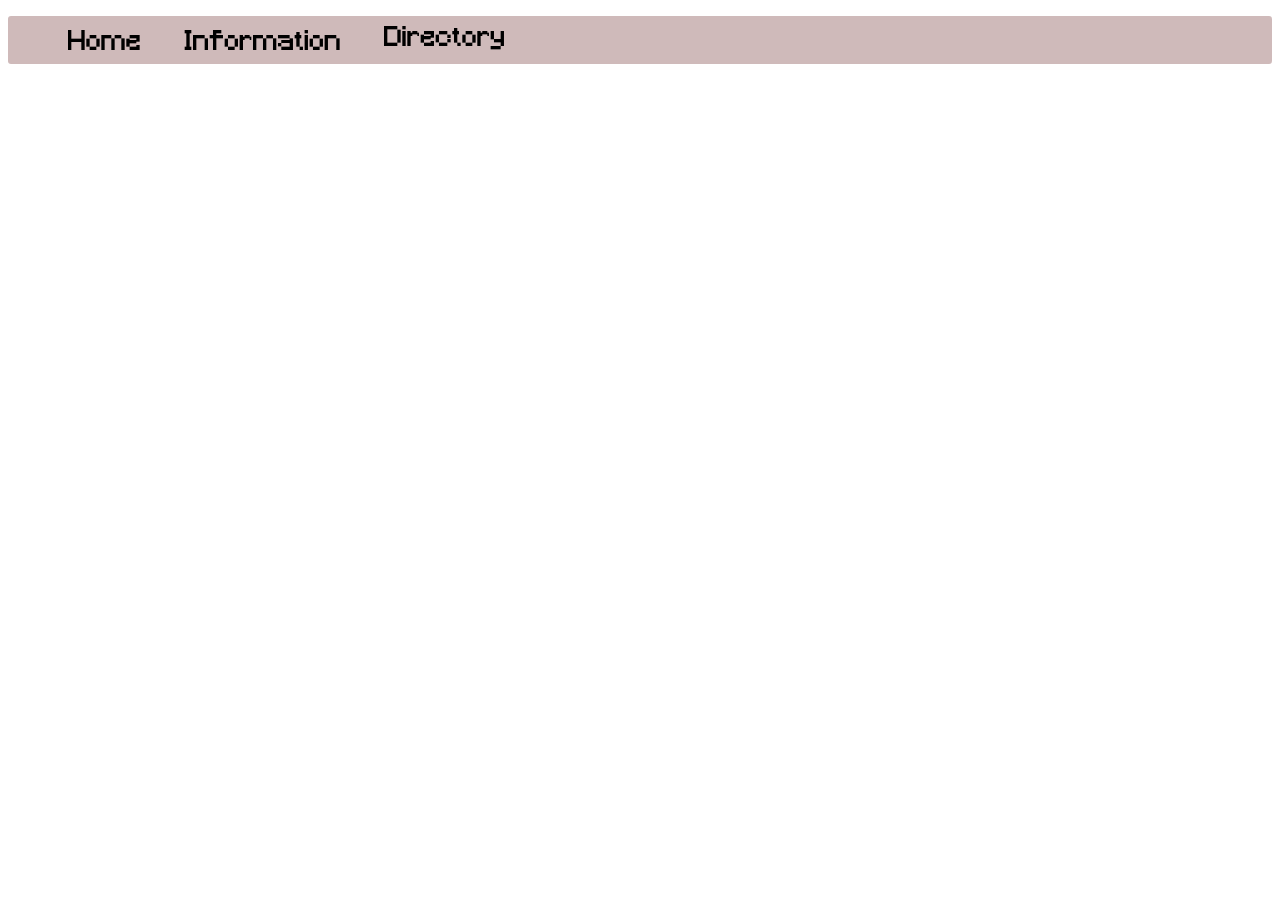
<file: Main/Pages/Sections/nav.html>
<!DOCTYPE html>
<html lang="en">
<head>
    <meta charset="UTF-8">
    <meta name="viewport" content="width=device-width, initial-scale=1.0">
    <title>NavigationBar</title>
</head>
<style>
    nav {
        background-color: rgb(207, 186, 186);
        border-radius: 3px;
    }
    li {
        display:inline-block;
        text-align: center;
    }
    li img:hover{
        background-color: black;
        border-radius:8px;
    }
    img {
        padding-top: 10px;
        padding-bottom: 10px;
        padding-right:20px;
        padding-left: 20px;
    }

</style>
<script>
    function hover(element, image){
        element.setAttribute('src', image);
    }
    function unhover(element, image){
        element.setAttribute('src', image);
    }
</script>
<body>
    <nav>
        <ul class="navigation-panel">
            <li><a href="/index.html"><img src="/Text_Fonts/HomePageUnclicked.png" onmouseover="hover(this, '/Text_Fonts/HomePageHover.png');" onmouseout="unhover(this, '/Text_Fonts/HomePageUnclicked.png');"></a></li>
            <li><a href="/Main/Pages/infoPage.html"><img src="/Text_Fonts/InformationPageUnclicked.png" onmouseover="hover(this, '/Text_Fonts/InformationPageHover.png');" onmouseout="unhover(this, '/Text_Fonts/InformationPageUnclicked.png');"></a></li>
            <li><a href="/Main/Pages/Sections/nav-directory.html"><img id="offset-image" src="/Text_Fonts/DirectoryPageUnclicked.png" onmouseover="hover(this, '/Text_Fonts/DirectoryPageHover.png');" onmouseout="unhover(this, '/Text_Fonts/DirectoryPageUnclicked.png');"></a></li>
        </ul>
    </nav>    
</body>
</html>
</file>
<file: Main/Styles/equipmentStyles.css>
body {
    overflow:scroll;
    position:relative;
    background-repeat: repeat;
}

.weapon-description{
    font-size:15px;
}

.weapon-class-description {
    margin:auto;
    font-size: 20px;
    width:97%;
    background-color: white;
}


#center {
    margin-left:auto;
    margin-right:auto;
    
    position:relative;   
    text-align: center;
    
}
#weapons {
    padding-left:20px;
    padding-right:20px;
    background-color:whitesmoke;
    border-collapse:collapse;
    opacity: 0.94;
}
#weapons td{
    border: 1px solid gainsboro;
    padding: 5px;
}
#weapons tr td div{
    height: 100px;
    align-items: center;
    justify-content: center;
    align-content: center;
    padding-right: 15px;
}
#weapons tr td div img{
    width: 50%;
}
#effects {
    margin-left:20px;
    margin-right:20px;
    background-color:whitesmoke;
    border-collapse:collapse;
    opacity: 0.94;
}
#effects td{
    border: 1px solid gainsboro;
    padding: 5px;
}
#effects tr td div{
    height: 100px;
}
#effects tr td div img{
    height: 90%;
}
</file>
